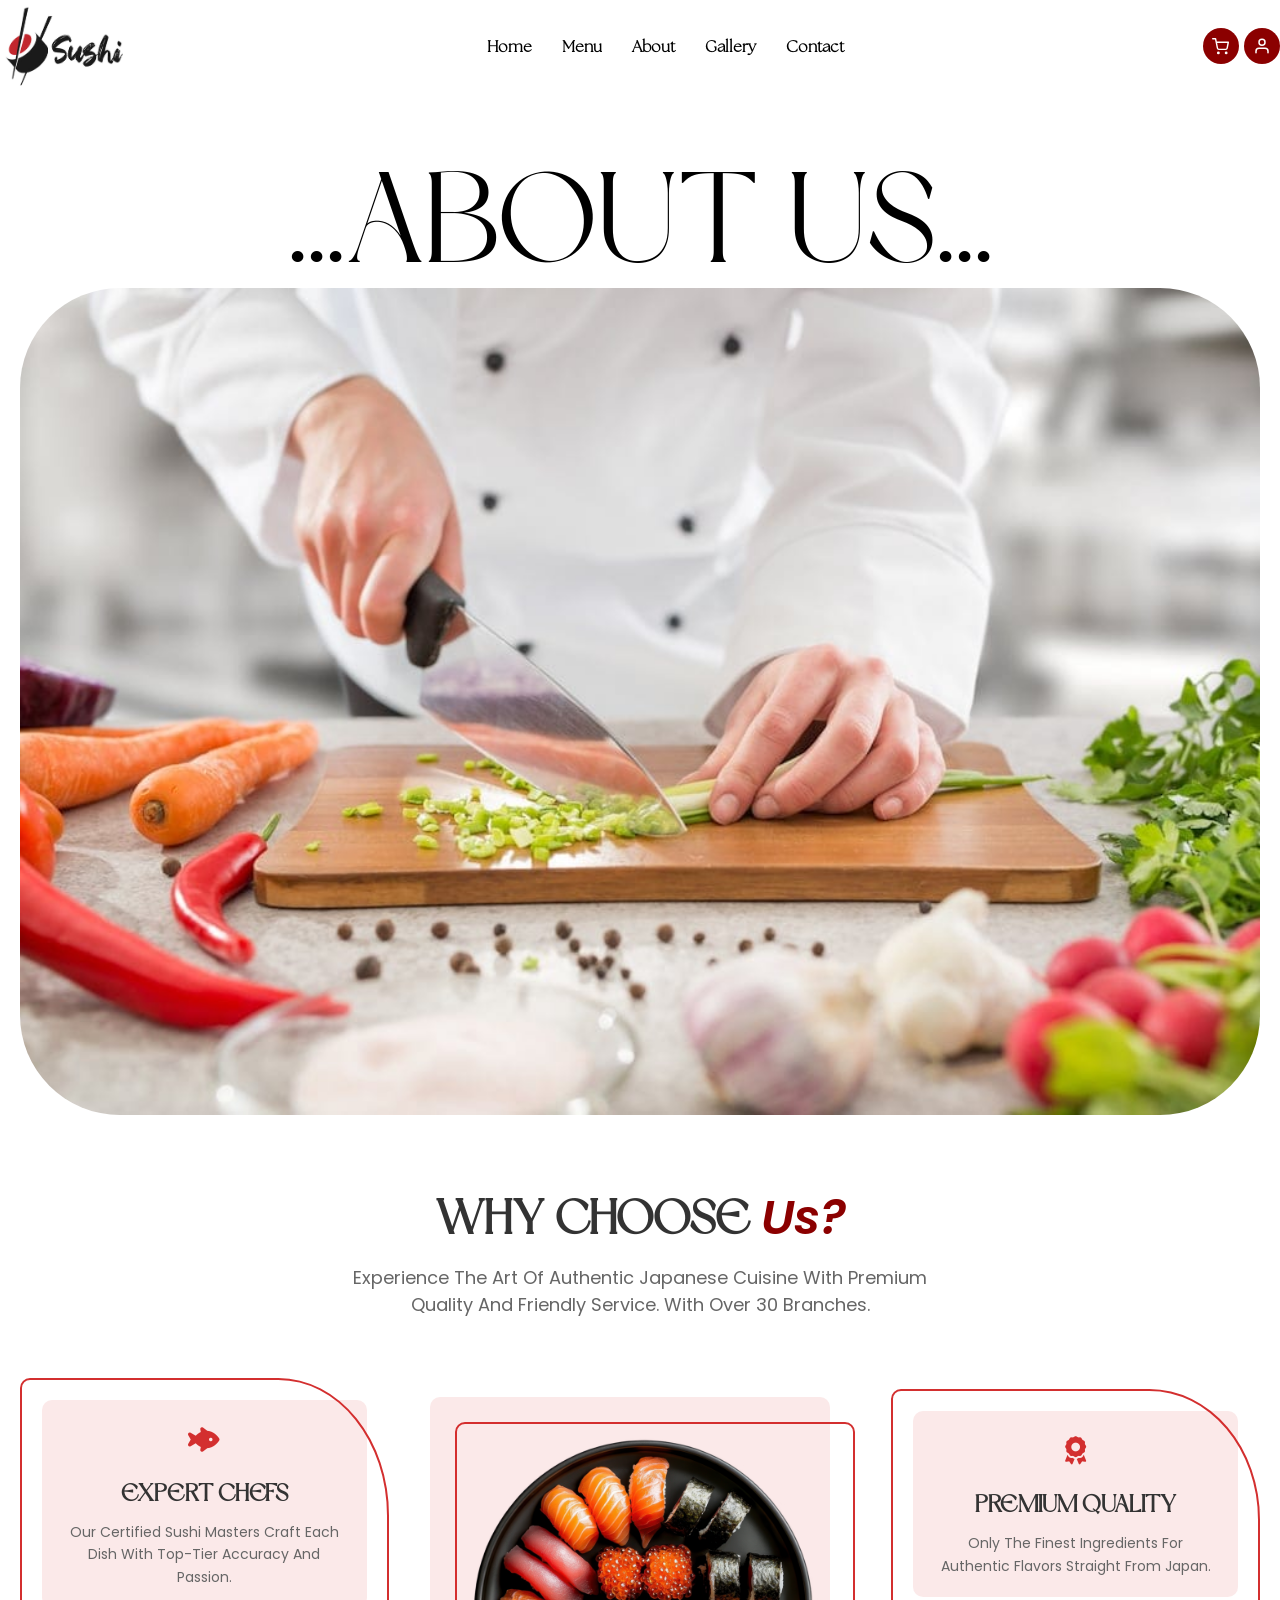
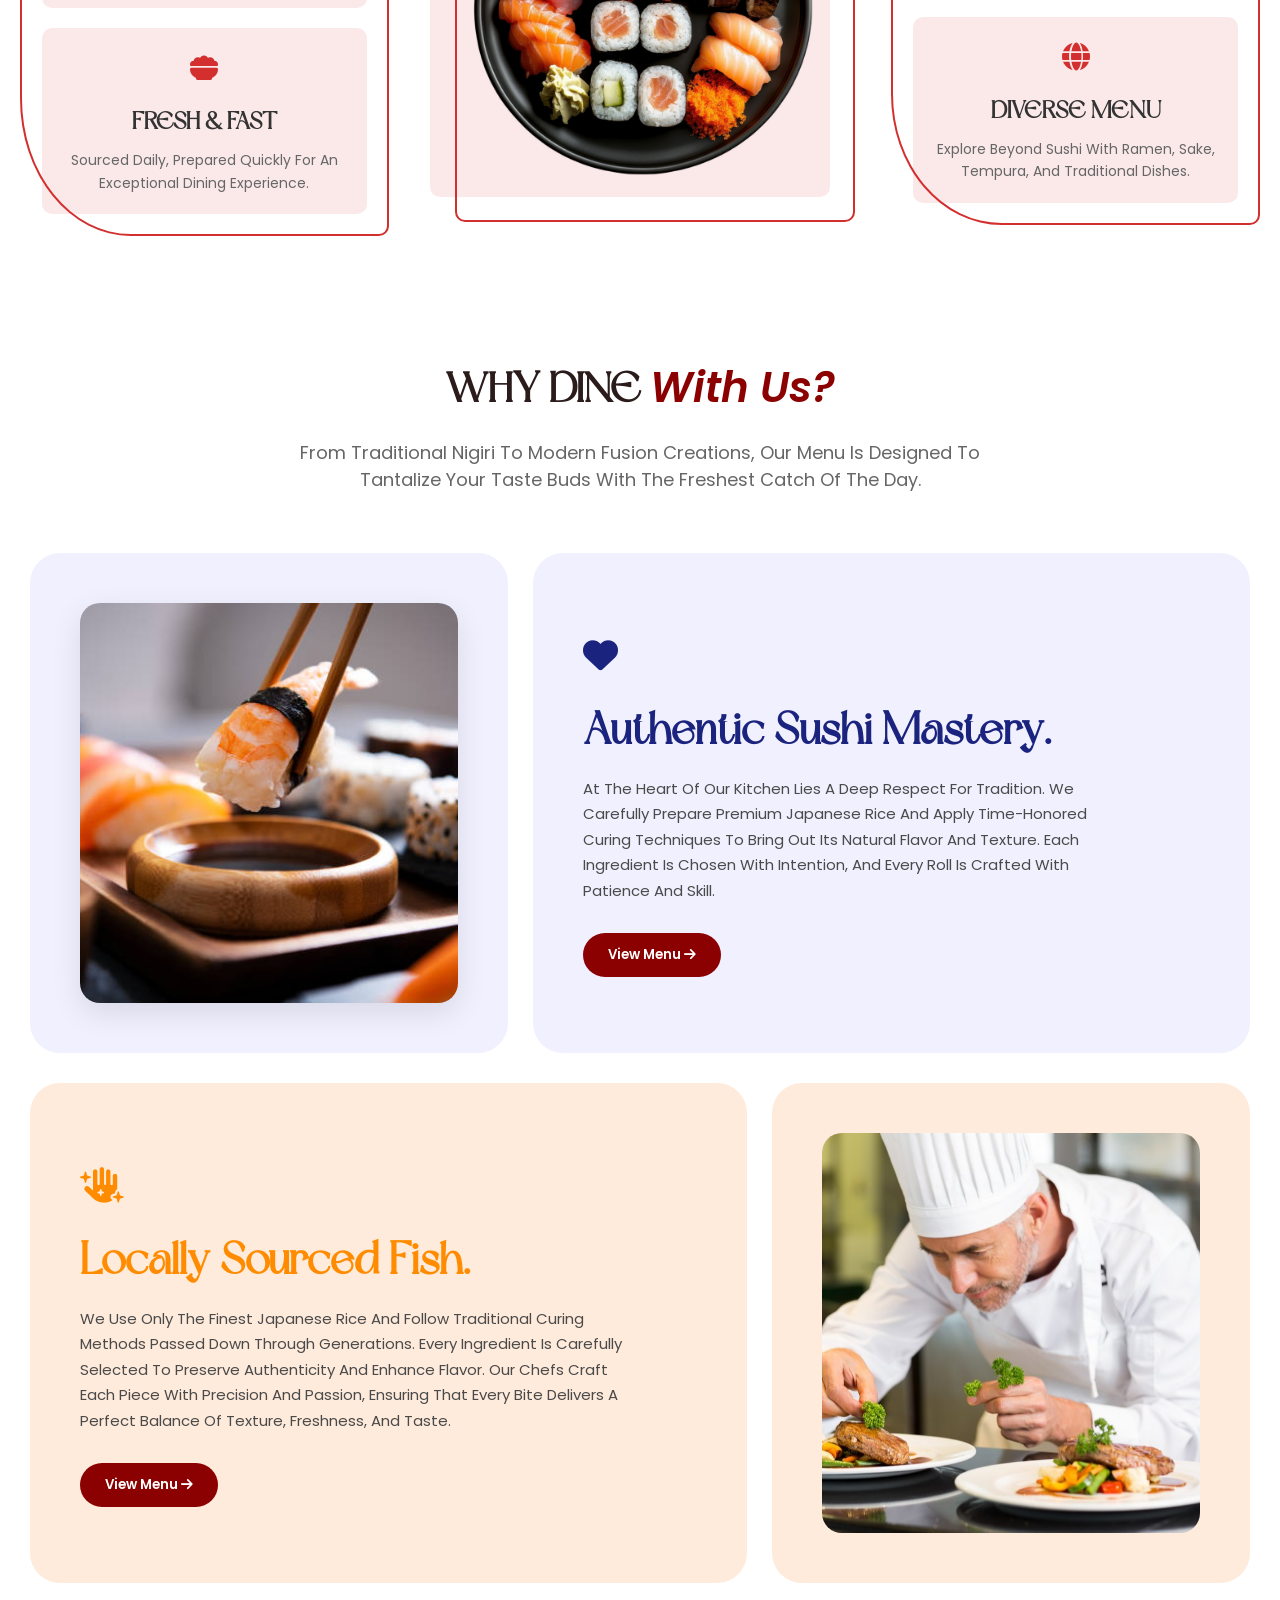
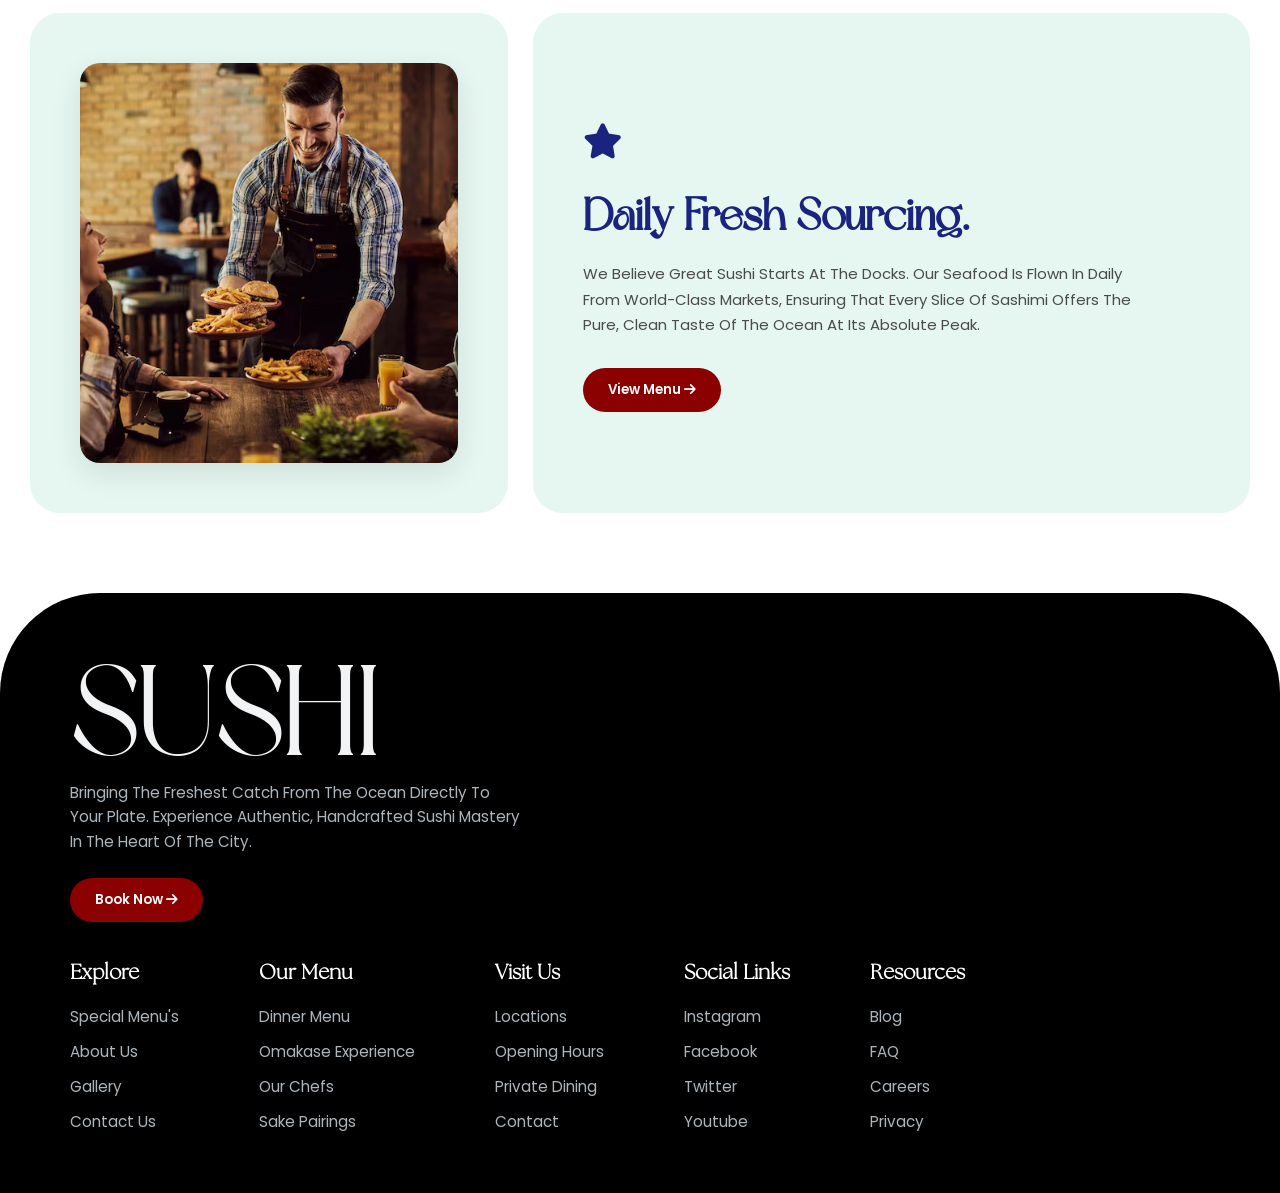
<file: about.html>
<!DOCTYPE html>
<html lang="en">

<head>
    <meta charset="UTF-8">
    <meta name="viewport" content="width=device-width, initial-scale=1.0">
    <title>Sushi's About</title>
    <link rel="stylesheet" href="style.css">
    <link rel="stylesheet" href="Media.css">
    <link rel="stylesheet" href="https://cdnjs.cloudflare.com/ajax/libs/font-awesome/6.5.1/css/all.min.css"
        integrity="sha512-DTOQO9RWCH3ppGqcWaEA1BIZOC6xxalwEsw9c2QQeAIftl+Vegovlnee1c9QX4TctnWMn13TZye+giMm8e2LwA=="
        crossorigin="anonymous" referrerpolicy="no-referrer" />
    <link rel="preconnect" href="https://fonts.googleapis.com">
    <link rel="preconnect" href="https://fonts.gstatic.com" crossorigin>
    <link
        href="https://fonts.googleapis.com/css2?family=Playfair+Display:ital,wght@0,400..900;1,400..900&family=Poppins:ital,wght@0,100;0,200;0,300;0,400;0,500;0,600;0,700;0,800;0,900;1,100;1,200;1,300;1,400;1,500;1,600;1,700;1,800;1,900&display=swap"
        rel="stylesheet">
</head>

<body>
    <div class="main-container">
        <nav class="navbar">
            <div class="nav-container">


                <div class="logo">
                    <a href="index.html">
                        <img src="Assets/sushi logo.png" alt="Food Logo">
                    </a>
                </div>

                <ul class="nav-group">
                    <li><a href="index.html">Home</a></li>
                    <li><a href="menu.html">Menu</a></li>
                    <li><a href="about.html">About</a></li>
                    <li><a href="gallery.html">Gallery</a></li>
                    <li><a href="contact.html">Contact</a></li>
                </ul>
                <div class="nav-last">
                    <div class="icon-circle">
                        <svg width="17" height="17" class="icon-i" viewBox="0 0 24 24" fill="none" stroke="currentColor"
                            stroke-width="2" stroke-linecap="round" stroke-linejoin="round">
                            <circle cx="9" cy="21" r="1"></circle>
                            <circle cx="20" cy="21" r="1"></circle>
                            <path d="M1 1h4l2.68 13.39a2 2 0 0 0 2 1.61h9.72a2 2 0 0 0 2-1.61L23 6H6"></path>
                        </svg>
                    </div>

                    <div class="icon-circle">
                        <svg width="18" height="18" class="icon-i" viewBox="0 0 24 24" fill="none" stroke="currentColor"
                            stroke-width="2" stroke-linecap="round" stroke-linejoin="round">
                            <path d="M20 21v-2a4 4 0 0 0-4-4H8a4 4 0 0 0-4 4v2"></path>
                            <circle cx="12" cy="7" r="4"></circle>
                        </svg>
                    </div>
                    <div class="menu-toggle" id="mobile-menu">
                        <span class="bar"></span>
                        <span class="bar"></span>
                        <span class="bar"></span>
                    </div>
                </div>
            </div>
        </nav>

        <section class="landing-page">
            <h1 class="head"><span class="sp1">...About us...</span></h1>
            <img class="mainImg" src="Assets/menu-lan.jpeg" width="100%" style="border-radius: 100px;" alt="">
        </section>

        <section class="why-choose-us">
            <div class="container">
                <div class="section-header">
                    <h2>Why choose <span>us?</span></h2>
                    <p>Experience the art of authentic Japanese cuisine with premium quality and friendly service. with
                        over 30 branches.</p>
                </div>

                <div class="grid-layout">

                    <div class="feature-column left">
                        <div class="feature-item">
                            <div class="icon-box"><i class="fa-solid fa-fish-fins"></i></div>
                            <h3>Expert Chefs</h3>
                            <p>Our certified sushi masters craft each dish with top-tier accuracy and passion.</p>
                        </div>
                        <div class="feature-item">
                            <div class="icon-box"><i class="fa-solid fa-筷子"></i><i class="fa-solid fa-bowl-food"></i>
                            </div>
                            <h3>Fresh & Fast</h3>
                            <p>Sourced daily, prepared quickly for an exceptional dining experience.</p>
                        </div>
                    </div>

                    <div class="image-center">
                        <div class="image-frame">
                            <img src="Assets/sushi plate.png" alt="Sushi Plate">
                        </div>
                    </div>

                    <div class="feature-column right">
                        <div class="feature-item">
                            <div class="icon-box"><i class="fa-solid fa-award"></i></div>
                            <h3>Premium Quality</h3>
                            <p>Only the finest ingredients for authentic flavors straight from Japan.</p>
                        </div>
                        <div class="feature-item">
                            <div class="icon-box"><i class="fa-solid fa-globe"></i></div>
                            <h3>Diverse Menu</h3>
                            <p>Explore beyond sushi with ramen, sake, tempura, and traditional dishes.</p>
                        </div>
                    </div>

                </div>
            </div>
        </section>
        <section class="about-section" id="about">
            <div class="container">
                <div class="about-header">
                    <h2>Why Dine <span>with Us?</span></h2>
                    <p>From traditional nigiri to modern fusion creations, our menu is designed to tantalize your taste
                        buds with the freshest catch of the day.</p>
                </div>

                <div class="about-grid">

                    <div class="grid-block image-block">
                        <div class="img-wrapper-top">
                            <img src="Assets/about-img-1.webp" alt="Sushi Bowl">
                        </div>
                    </div>

                    <div class="grid-block content-block purple-bg">
                        <div class="block-icon"><i class="fa-solid fa-heart"></i></div>
                        <h3>Authentic Sushi Mastery.</h3>
                        <p>At the heart of our kitchen lies a deep respect for tradition. We carefully prepare premium
                            Japanese rice and apply time-honored curing techniques to bring out its natural flavor and
                            texture. Each ingredient is chosen with intention, and every roll is crafted with patience
                            and skill.</p>
                        <button class="cta-btn">View Menu <i class="fa-solid fa-arrow-right"></i></button>
                    </div>
                </div>

                <div class="about-grid about-grid-2">


                    <div class="grid-block content-block peach-bg">
                        <div class="block-icon"><i class="fa-solid fa-hand-sparkles"></i></div>
                        <h3>Locally Sourced Fish.</h3>
                        <p>We use only the finest Japanese rice and follow traditional curing methods passed down
                            through generations. Every ingredient is carefully selected to preserve authenticity and
                            enhance flavor. Our chefs craft each piece with precision and passion, ensuring that every
                            bite delivers a perfect balance of texture, freshness, and taste.</p>
                        <button class="cta-btn">View Menu <i class="fa-solid fa-arrow-right"></i></button>

                    </div>
                    <div class="grid-block image-block-shaped peach-bg">
                        <div class="shape-container">
                            <img src="Assets/about-img-2.webp" alt="Sushi Preparation">
                        </div>
                    </div>

                </div>

                <div class="about-grid about-grid-3">

                    <div class="grid-block image-block">
                        <div class="img-wrapper-top">
                            <img src="Assets/about-img-3webp.jpg" alt="Sushi Bowl">
                        </div>
                    </div>

                    <div class="grid-block content-block purple-bg">
                        <div class="block-icon"><i class="fa-solid fa-star"></i></div>
                        <h3>Daily Fresh Sourcing.</h3>
                        <p>We believe great sushi starts at the docks. Our seafood is flown in daily from world-class
                            markets, ensuring that every slice of sashimi offers the pure, clean taste of the ocean at
                            its absolute peak.</p>
                        <button class="cta-btn">View Menu <i class="fa-solid fa-arrow-right"></i></button>
                    </div>
                </div>

            </div>
        </section>



    </div>
    <footer class="sushi-footer">
        <div class="footer-container">


            <div class="footer-brand">
                <h1>sushi</h1>
                <p class="footer-desc">
                    Bringing the freshest catch from the ocean directly to your plate. Experience authentic, handcrafted
                    sushi mastery in the heart of the city.
                </p>
                <button class="cta-btn">book now <i class="fa-solid fa-arrow-right"></i></button>
            </div>

            <div class="footer-links-container">
                <div class="footer-link-col">
                    <h4>Explore</h4>
                    <a href="../index.html#menu">special Menu's</a>
                    <a href="#about">About us</a>
                    <a href="../index.html#gallery">Gallery</a>
                    <a href="../index.html#contact">Contact us</a>
                </div>
                <div class="footer-link-col">
                    <h4>Our Menu</h4>
                    <a href="menu.html#menu">Dinner Menu</a>
                    <a href="menu.html#menu">Omakase Experience</a>
                    <a href="#about">Our Chefs</a>
                    <a href="menu.html#menu">Sake Pairings</a>
                </div>
                <div class="footer-link-col">
                    <h4>Visit Us</h4>
                    <a href="../index.html#contact">Locations</a>
                    <a href="../index.html#contact">Opening Hours</a>
                    <a href="../index.html#contact">Private Dining</a>
                    <a href="../index.html#contact">Contact</a>
                </div>
                <div class="footer-link-col">
                    <h4>social links</h4>
                    <a href="../index.html#contact">instagram</a>
                    <a href="../index.html#contact">facebook</a>
                    <a href="../index.html#contact">twitter</a>
                    <a href="../index.html#contact">youtube</a>
                </div>
                <div class="footer-link-col">
                    <h4>Resources</h4>
                    <a href="../index.html#blog">Blog</a>
                    <a href="../index.html#faq">FAQ</a>
                    <a href="../index.html#careers">Careers</a>
                    <a href="../index.html#privacy">Privacy</a>
                </div>
            </div>
        </div>
    </footer>
    <script src="script.js"></script>
</body>

</html>
</file>
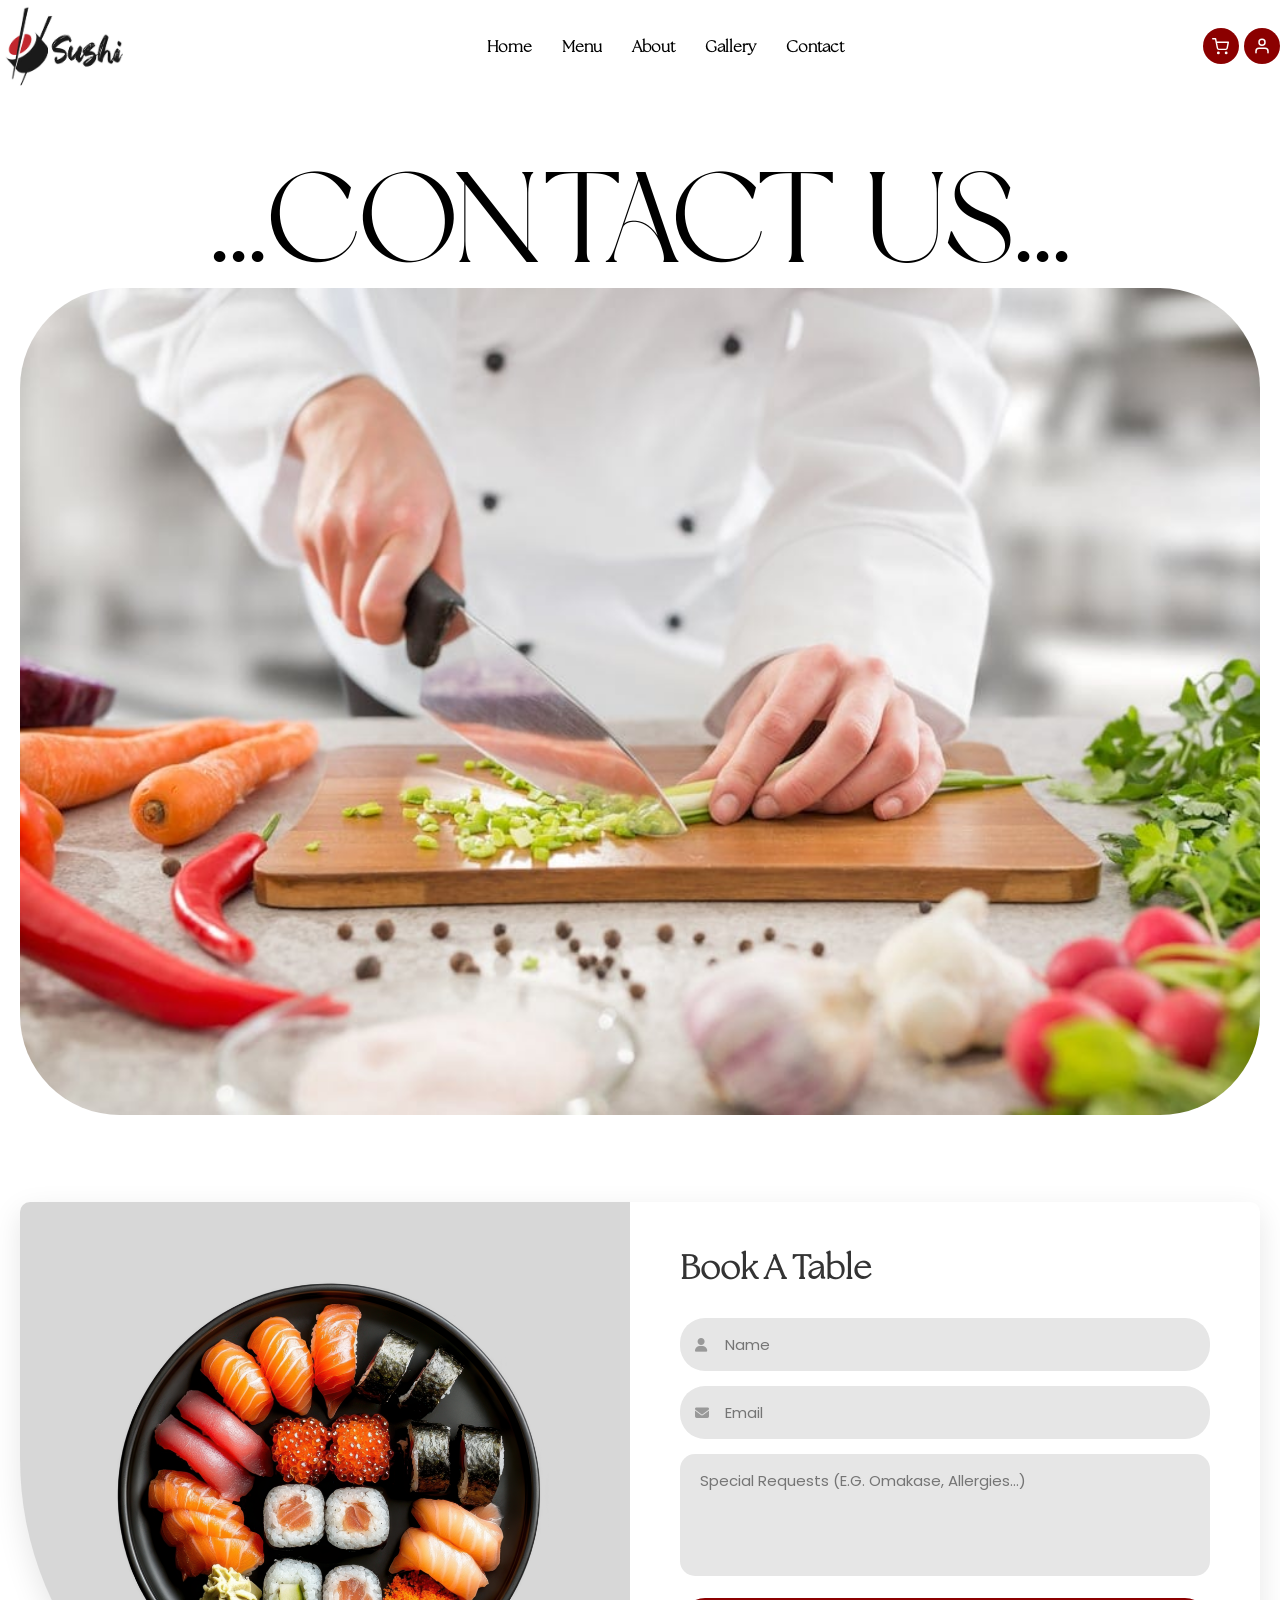
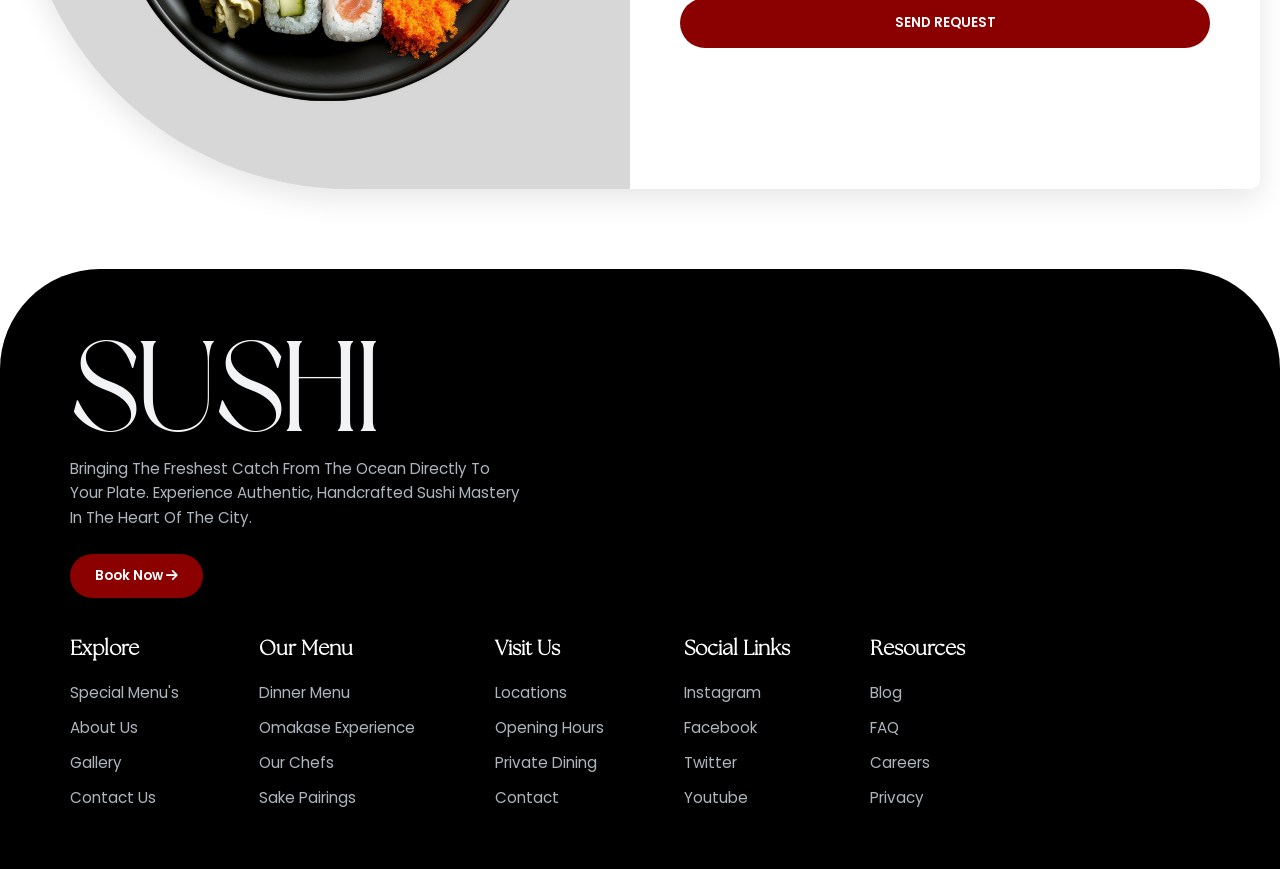
<file: contact.html>
<!DOCTYPE html>
<html lang="en">

<head>
    <meta charset="UTF-8">
    <meta name="viewport" content="width=device-width, initial-scale=1.0">
    <title>Contact Us</title>
    <link rel="stylesheet" href="style.css">
    <link rel="stylesheet" href="Media.css">
    <link rel="stylesheet" href="https://cdnjs.cloudflare.com/ajax/libs/font-awesome/6.5.1/css/all.min.css"
        integrity="sha512-DTOQO9RWCH3ppGqcWaEA1BIZOC6xxalwEsw9c2QQeAIftl+Vegovlnee1c9QX4TctnWMn13TZye+giMm8e2LwA=="
        crossorigin="anonymous" referrerpolicy="no-referrer" />
    <link rel="preconnect" href="https://fonts.googleapis.com">
    <link rel="preconnect" href="https://fonts.gstatic.com" crossorigin>
    <link
        href="https://fonts.googleapis.com/css2?family=Playfair+Display:ital,wght@0,400..900;1,400..900&family=Poppins:ital,wght@0,100;0,200;0,300;0,400;0,500;0,600;0,700;0,800;0,900;1,100;1,200;1,300;1,400;1,500;1,600;1,700;1,800;1,900&display=swap"
        rel="stylesheet">

        <style>
            .contact-card {
  display: flex;
  border-radius: 10px;
  overflow: hidden;
  width: 100%;
  box-shadow: 0 10px 30px rgba(0,0,0,0.1);
  font-family: 'Poppins', sans-serif;
  margin: 80px auto;
  border-bottom-left-radius: 330px;
}

/* Left Section */
.contact-visual {
  flex: 1;
  display: flex;
  align-items: center;
  justify-content: center;
  background-color: rgba(128, 128, 128, 0.317);
  /* border-bottom-left-radius: 50%;
  border-top-right-radius: 50%; */
  padding: 40px;
}

/* Right Section */
.contact-form-container {
  flex: 1;
  padding: 50px;
}

.contact-form-container h2 {
  margin-bottom: 30px;
  font-weight: 700;
  color: #333;
  font-family: 'f2';
  font-size: 2.1rem;
}

/* Inputs */
.input-group {
  position: relative;
  margin-bottom: 15px;
}

.input-group .icon {
  position: absolute;
  left: 15px;
  top: 50%;
  transform: translateY(-50%);
  color: #999;
  font-size: 14px;
}

/* animation on contact form image */
.sushi-icon img {
  animation: img 10s infinite ease;
  transition: .5s;
  min-width: 100%;
  max-height: 500px;
}

input, textarea {
  width: 100%;
  padding: 15px 15px 15px 45px;
  border: none;
  border-radius: 25px;
  background: #e6e6e6;
  font-size: 15px;
  box-sizing: border-box;
  outline: none;
}

textarea {
  border-radius: 15px;
  padding-left: 20px;
  resize: none;
}

/* Button */
.send-btn {
  width: 100%;
  padding: 15px;
  border: none;
  border-radius: 25px;
  background:darkred; /* The purple from the image */
  color: white;
  font-weight: 600;
  text-transform: uppercase;
  cursor: pointer;
  transition: background 0.3s ease;
}

.send-btn:hover {
  background:black;
  color: white;
}

/* Responsive */
@media (max-width: 1100px) {
  .contact-card { flex-direction: column;   border-bottom-left-radius: 0px;
}
  .contact-visual { display: none; } /* Hide image on mobile for speed */
}
        </style>
</head>

<body>
    <div class="main-container">
        <nav class="navbar">
            <div class="nav-container">

                <div class="logo">
                    <a href="index.html">
                        <img src="Assets/sushi logo.png" alt="Food Logo">
                    </a>
                </div>

                <ul class="nav-group">
                  <li><a href="index.html">Home</a></li>
                  <li><a href="menu.html">Menu</a></li>
                  <li><a href="about.html">About</a></li>
                  <li><a href="gallery.html">Gallery</a></li>
                  <li><a href="contact.html">Contact</a></li>
                </ul>
                <div class="nav-last">
                    <div class="icon-circle">
                        <svg width="17" height="17" class="icon-i" viewBox="0 0 24 24" fill="none" stroke="currentColor"
                            stroke-width="2" stroke-linecap="round" stroke-linejoin="round">
                            <circle cx="9" cy="21" r="1"></circle>
                            <circle cx="20" cy="21" r="1"></circle>
                            <path d="M1 1h4l2.68 13.39a2 2 0 0 0 2 1.61h9.72a2 2 0 0 0 2-1.61L23 6H6"></path>
                        </svg>
                    </div>

                    <div class="icon-circle">
                        <svg width="18" height="18" class="icon-i" viewBox="0 0 24 24" fill="none" stroke="currentColor"
                            stroke-width="2" stroke-linecap="round" stroke-linejoin="round">
                            <path d="M20 21v-2a4 4 0 0 0-4-4H8a4 4 0 0 0-4 4v2"></path>
                            <circle cx="12" cy="7" r="4"></circle>
                        </svg>
                    </div>
                    <div class="menu-toggle" id="mobile-menu">
                        <span class="bar"></span>
                        <span class="bar"></span>
                        <span class="bar"></span>
                    </div>
                </div>
            </div>
        </nav>

        <section class="landing-page">
            <h1 class="head">...Contact Us...</h1>
            <img class="mainImg" src="Assets/menu-lan.jpeg" width="100%" style="border-radius: 100px;" alt="Contact Us">
        </section>

        <div class="contact-card">
  <div class="contact-visual">
    <div class="sushi-icon">
      <img src="Assets/sushi plate.png" height="500px" width="100%" alt="">
    </div>
  </div>

  <div class="contact-form-container">
    <h2>book a table</h2>
    <form>
      <div class="input-group">
        <span class="icon"><i class="fa-solid fa-user"></i></span>
        <input type="text" placeholder="Name" required>
      </div>
      
      <div class="input-group">
        <span class="icon"><i class="fa-solid fa-envelope"></i></span>
        <input type="email" placeholder="Email" required>
      </div>

      <div class="input-group">
        <textarea placeholder="Special requests (e.g. Omakase, allergies...)" rows="4"></textarea>
      </div>

      <button type="submit" class="send-btn">Send Request</button>
    </form>
  </div>
</div>

    </div>

    <footer class="sushi-footer">
        <div class="footer-container">

            <div class="footer-brand">
                <h1>sushi</h1>
                <p class="footer-desc">
                    Bringing the freshest catch from the ocean directly to your plate. Experience authentic, handcrafted
                    sushi mastery in the heart of the city.
                </p>
                <button class="cta-btn">book now <i class="fa-solid fa-arrow-right"></i></button>
            </div>

            <div class="footer-links-container">
                <div class="footer-link-col">
                    <h4>Explore</h4>
                    <a href="../index.html#menu">special Menu's</a>
                    <a href="about.html#about">About us</a>
                    <a href="gallery.html">Gallery</a>
                    <a href="contact.html">Contact us</a>
                </div>
                <div class="footer-link-col">
                    <h4>Our Menu</h4>
                    <a href="menu.html#menu">Dinner Menu</a>
                    <a href="menu.html#menu">Omakase Experience</a>
                    <a href="about.html#about">Our Chefs</a>
                    <a href="menu.html#menu">Sake Pairings</a>
                </div>
                <div class="footer-link-col">
                    <h4>Visit Us</h4>
                    <a href="contact.html">Locations</a>
                    <a href="contact.html">Opening Hours</a>
                    <a href="contact.html">Private Dining</a>
                    <a href="contact.html">Contact</a>
                </div>
                <div class="footer-link-col">
                    <h4>social links</h4>
                    <a href="contact.html">instagram</a>
                    <a href="contact.html">facebook</a>
                    <a href="contact.html">twitter</a>
                    <a href="contact.html">youtube</a>
                </div>
                <div class="footer-link-col">
                    <h4>Resources</h4>
                    <a href="../index.html#blog">Blog</a>
                    <a href="../index.html#faq">FAQ</a>
                    <a href="../index.html#careers">Careers</a>
                    <a href="../index.html#privacy">Privacy</a>
                </div>
            </div>
        </div>
    </footer>

    <script src="script.js"></script>
    <script>
    document.addEventListener('DOMContentLoaded', () => {
      const form = document.querySelector('.contact-form-container form');
      if (form) {
        form.addEventListener('submit', e => {
          e.preventDefault();
          const popup = document.createElement('div');
          popup.style.position = 'fixed';
          popup.style.color="white"
          popup.style.fontSize="16px"
          popup.style.bottom = '20px';
          popup.style.right = '-100%';
          popup.style.maxWidth = '500px';
          popup.style.background = 'green';
          popup.style.padding = '20px';
          popup.style.boxShadow = '0 4px 12px rgba(0,0,0,.3)';
          popup.style.textAlign = 'center';
          popup.style.transition = 'right 0.5s ease';
          popup.textContent = 'Thanks for contacting us.';
          popup.style.borderRadius="10px"
          document.body.appendChild(popup);

          setTimeout(() => {
            popup.style.right = '20px';
          }, 10);

          setTimeout(() => {
            popup.style.right = '-100%';
            setTimeout(() => popup.remove(), 500);
          }, 3000);
        });
      }
    });
    </script>
</body>

</html>
</file>
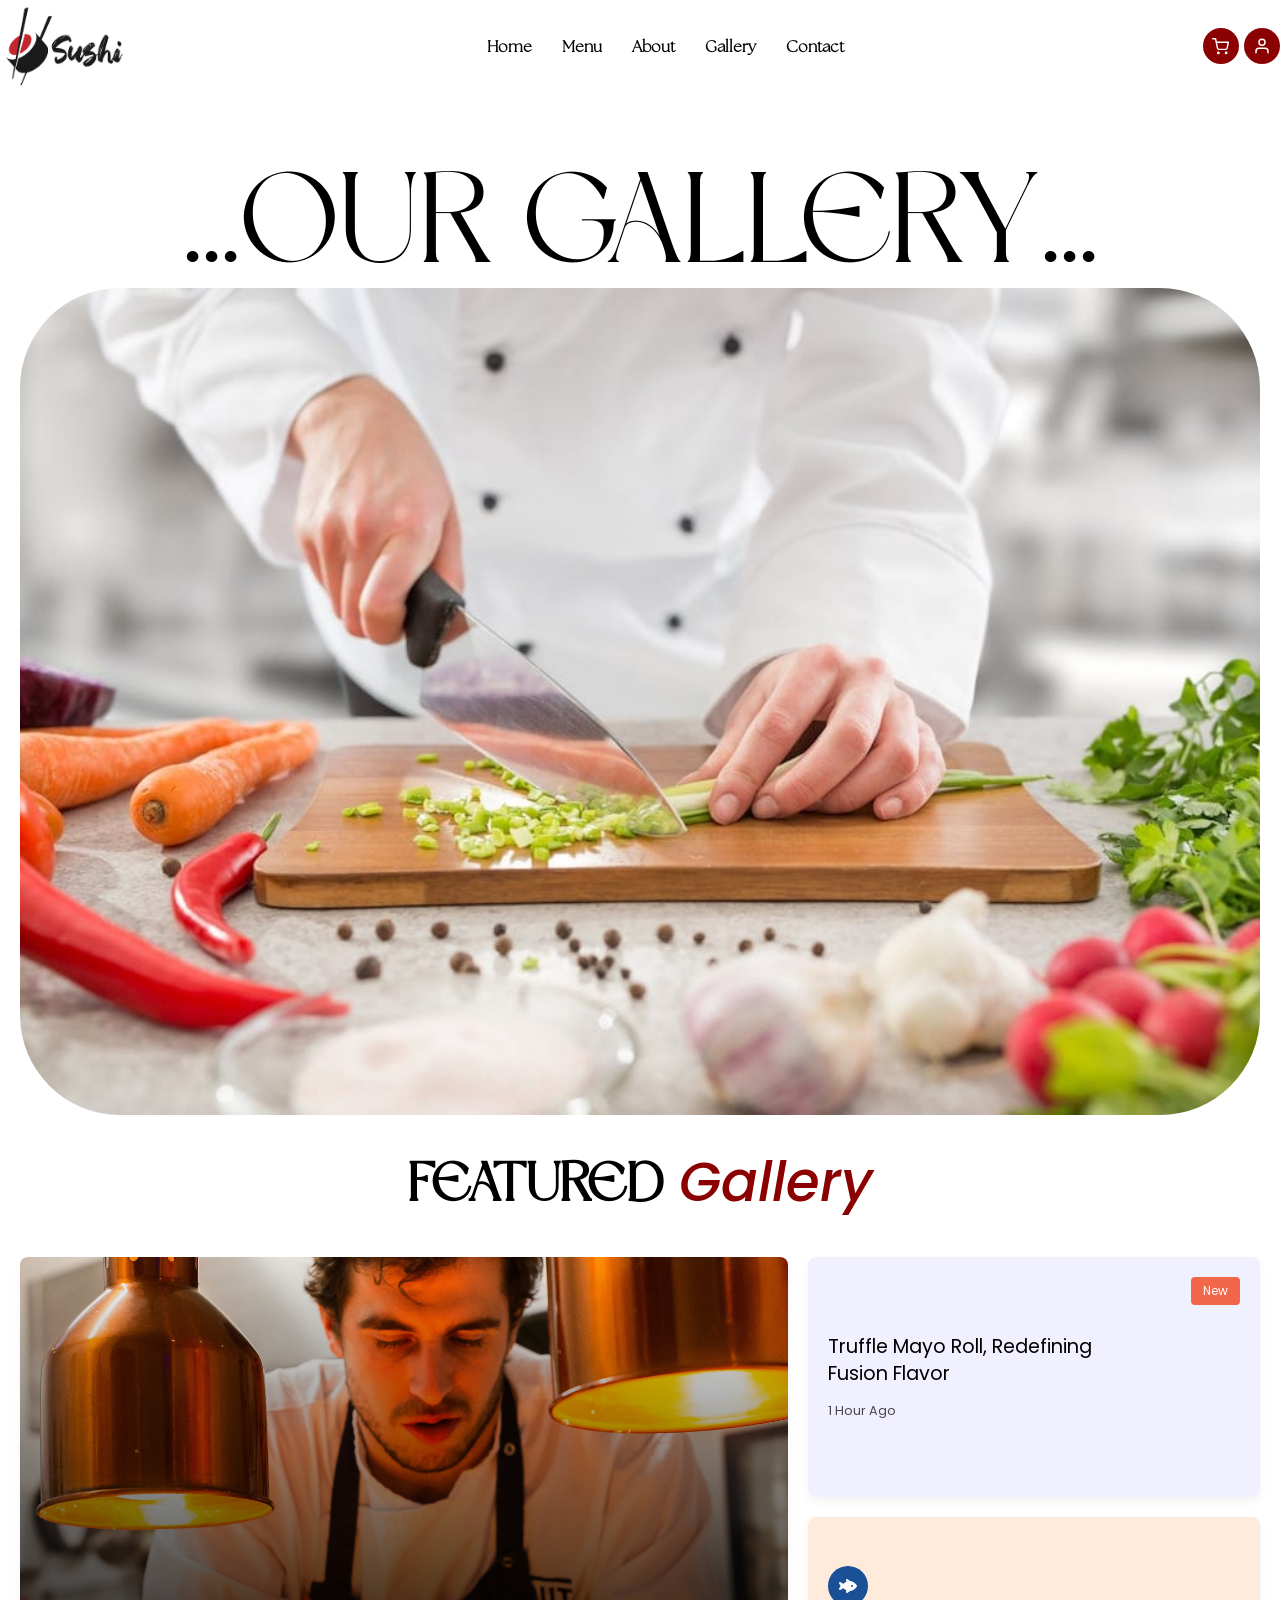
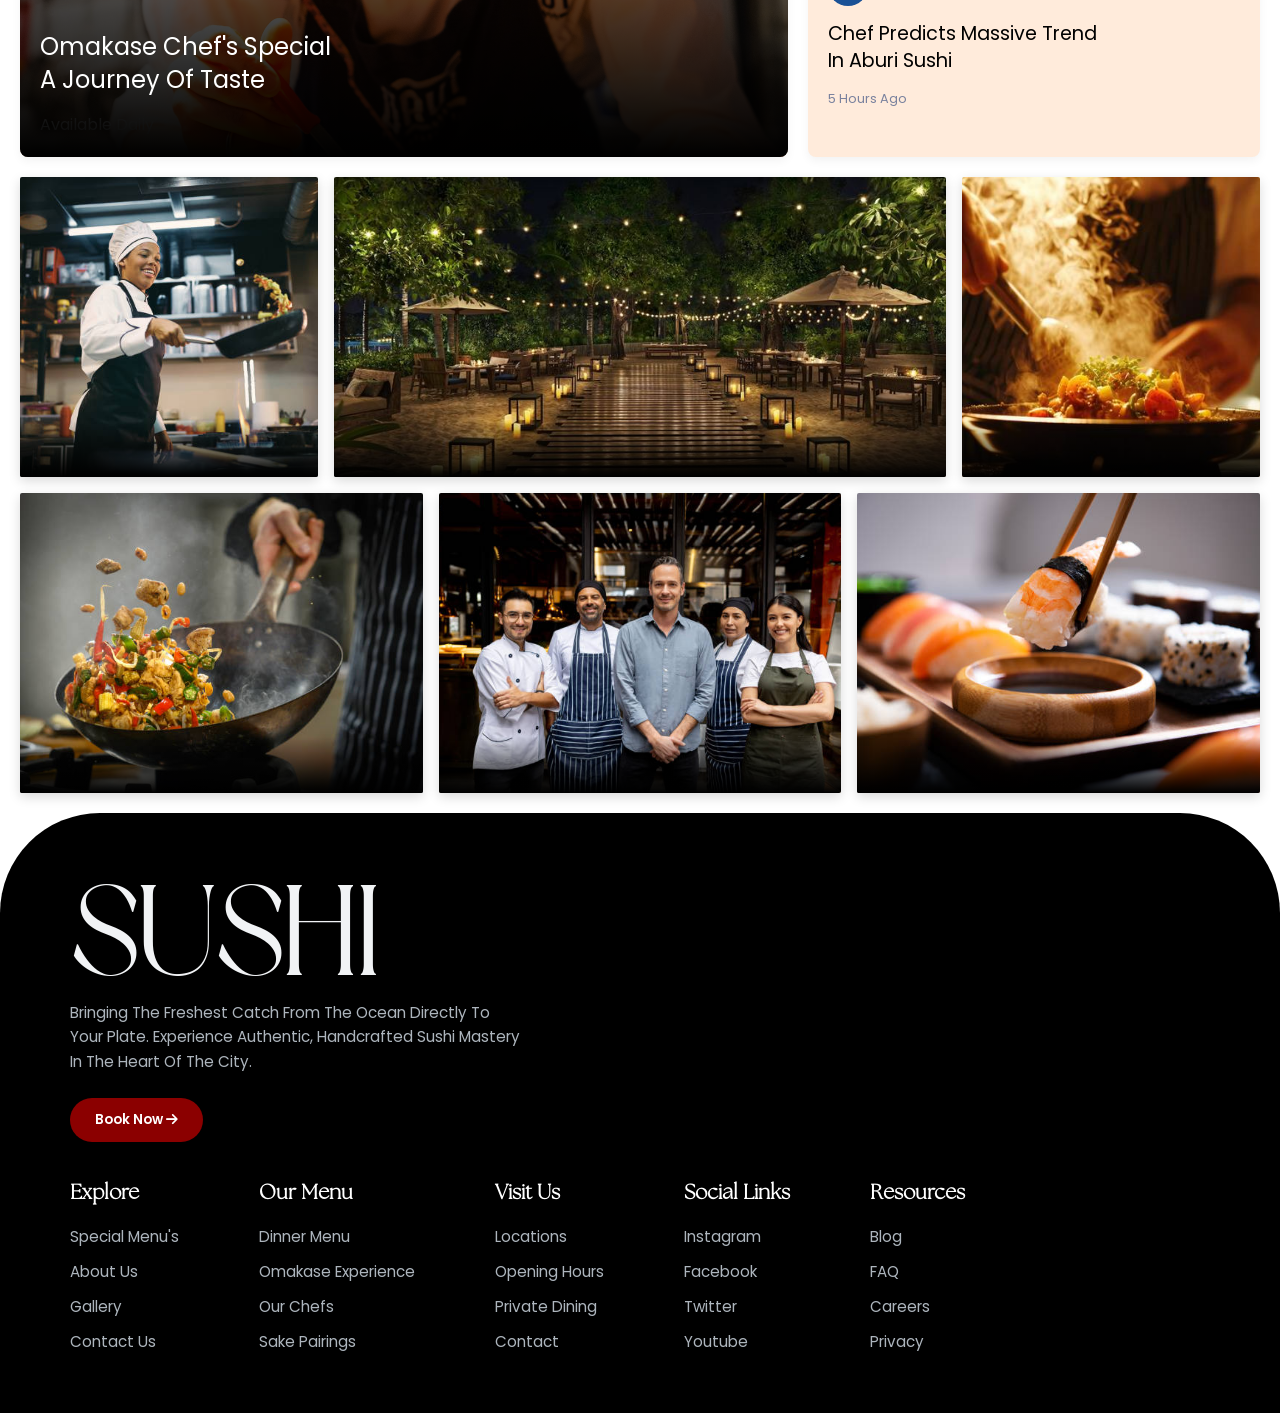
<file: gallery.html>
<!DOCTYPE html>
<html lang="en">
<head>
    <meta charset="UTF-8">
    <meta name="viewport" content="width=device-width, initial-scale=1.0">
    <title>Sushi Gallery</title>
    <link rel="stylesheet" href="style.css">
    <link rel="stylesheet" href="Media.css">
    <link rel="stylesheet" href="https://cdnjs.cloudflare.com/ajax/libs/font-awesome/6.5.1/css/all.min.css"
        integrity="sha512-DTOQO9RWCH3ppGqcWaEA1BIZOC6xxalwEsw9c2QQeAIftl+Vegovlnee1c9QX4TctnWMn13TZye+giMm8e2LwA=="
        crossorigin="anonymous" referrerpolicy="no-referrer" />
    <link rel="preconnect" href="https://fonts.googleapis.com">
    <link rel="preconnect" href="https://fonts.gstatic.com" crossorigin>
    <link
        href="https://fonts.googleapis.com/css2?family=Playfair+Display:ital,wght@0,400..900;1,400..900&family=Poppins:ital,wght@0,100;0,200;0,300;0,400;0,500;0,600;0,700;0,800;0,900;1,100;1,200;1,300;1,400;1,500;1,600;1,700;1,800;1,900&display=swap"
        rel="stylesheet">
</head>

<body>
    <div class="main-container">
        <nav class="navbar">
            <div class="nav-container">

                <div class="logo">
                    <a href="index.html">
                        <img src="Assets/sushi logo.png" alt="Food Logo">
                    </a>
                </div>

                <ul class="nav-group">
                    <li><a href="index.html">Home</a></li>
                    <li><a href="menu.html">Menu</a></li>
                    <li><a href="about.html">About</a></li>
                    <li><a href="gallery.html">Gallery</a></li>
                    <li><a href="contact.html">Contact</a></li>
                </ul>
                <div class="nav-last">
                    <div class="icon-circle">
                        <svg width="17" height="17" class="icon-i" viewBox="0 0 24 24" fill="none" stroke="currentColor"
                            stroke-width="2" stroke-linecap="round" stroke-linejoin="round">
                            <circle cx="9" cy="21" r="1"></circle>
                            <circle cx="20" cy="21" r="1"></circle>
                            <path d="M1 1h4l2.68 13.39a2 2 0 0 0 2 1.61h9.72a2 2 0 0 0 2-1.61L23 6H6"></path>
                        </svg>
                    </div>

                    <div class="icon-circle">
                        <svg width="18" height="18" class="icon-i" viewBox="0 0 24 24" fill="none" stroke="currentColor"
                            stroke-width="2" stroke-linecap="round" stroke-linejoin="round">
                            <path d="M20 21v-2a4 4 0 0 0-4-4H8a4 4 0 0 0-4 4v2"></path>
                            <circle cx="12" cy="7" r="4"></circle>
                        </svg>
                    </div>
                    <div class="menu-toggle" id="mobile-menu">
                        <span class="bar"></span>
                        <span class="bar"></span>
                        <span class="bar"></span>
                    </div>
                </div>
            </div>
        </nav>

        <section class="landing-page">
            <h1 class="head">...our Gallery...</h1>
            <img class="mainImg" src="Assets/menu-lan.jpeg" width="100%" style="border-radius: 100px;" alt="Sushi Gallery">
        </section>

         <section class="menu-news-section">
            <h2 class="section-title"><strong>Featured</strong> gallery</h2>

            <div class="menu-grid">
                <div class="left-col">
                    <div class="menu-card img-card card-main">
                        <h3>Omakase Chef's Special <br> A Journey of Taste</h3>
                        <span class="time-stamp">Available Daily</span>
                    </div>
                </div>

                <div class="right-col">
                    <div class="menu-card card-purple">
                        <span class="badge2">New</span>
                        <h4>Truffle Mayo Roll, Redefining <br> Fusion Flavor</h4>
                        <span class="time-stamp">1 hour ago</span>
                    </div>

                    <div class="menu-card card-grey">
                        <div class="icon-wrapper"><i class="fa-solid fa-fish-fins"></i></div>
                        <h4>Chef predicts massive trend <br> in Aburi Sushi</h4>
                        <span class="time-stamp">5 hours ago</span>
                    </div>
                </div>
            </div>
        </section>

        <section class="gallery-container">
            <div class="gallery-grid">

                <div class="gallery-item item-1">
                    <img src="Assets/gal2.jpg">
                    <div class="item-overlay">
                    </div>
                </div>

                <div class="gallery-item item-2">
                    <img src="Assets/gal2.webp">
                    <div class="item-overlay">
                    </div>
                </div>

                <div class="gallery-item item-3">
                    <img src="Assets/gal4.jpg" alt="Tea tasting">
                    <div class="item-overlay">
                    </div>
                </div>

                <div class="gallery-item item-4">
                    <img src="Assets/gal3.jpg" alt="Agricultural workshops">
                    <div class="item-overlay">
                    </div>
                </div>

                <div class="gallery-item item-5">
                    <img src="Assets/gal5.jpg" alt="Tea tasting">
                    <div class="item-overlay">
                    </div>
                </div>

                <div class="gallery-item item-6">
                    <img src="Assets/about-img-1.webp" alt="A miniature village">
                    <div class="item-overlay">
                    </div>
                </div>

            </div>
        </section>

    </div>

    <footer class="sushi-footer">
        <div class="footer-container">

            <div class="footer-brand">
                <h1>sushi</h1>
                <p class="footer-desc">
                    Bringing the freshest catch from the ocean directly to your plate. Experience authentic, handcrafted
                    sushi mastery in the heart of the city.
                </p>
                <button class="cta-btn">book now <i class="fa-solid fa-arrow-right"></i></button>
            </div>

            <div class="footer-links-container">
                <div class="footer-link-col">
                    <h4>Explore</h4>
                    <a href="../index.html#menu">special Menu's</a>
                    <a href="about.html#about">About us</a>
                    <a href="gallery.html">Gallery</a>
                    <a href="../index.html#contact">Contact us</a>
                </div>
                <div class="footer-link-col">
                    <h4>Our Menu</h4>
                    <a href="menu.html#menu">Dinner Menu</a>
                    <a href="menu.html#menu">Omakase Experience</a>
                    <a href="about.html#about">Our Chefs</a>
                    <a href="menu.html#menu">Sake Pairings</a>
                </div>
                <div class="footer-link-col">
                    <h4>Visit Us</h4>
                    <a href="../index.html#contact">Locations</a>
                    <a href="../index.html#contact">Opening Hours</a>
                    <a href="../index.html#contact">Private Dining</a>
                    <a href="../index.html#contact">Contact</a>
                </div>
                <div class="footer-link-col">
                    <h4>social links</h4>
                    <a href="../index.html#contact">instagram</a>
                    <a href="../index.html#contact">facebook</a>
                    <a href="../index.html#contact">twitter</a>
                    <a href="../index.html#contact">youtube</a>
                </div>
                <div class="footer-link-col">
                    <h4>Resources</h4>
                    <a href="../index.html#blog">Blog</a>
                    <a href="../index.html#faq">FAQ</a>
                    <a href="../index.html#careers">Careers</a>
                    <a href="../index.html#privacy">Privacy</a>
                </div>
            </div>
        </div>
    </footer>

    <script src="script.js"></script>
</body>

</html>
</file>
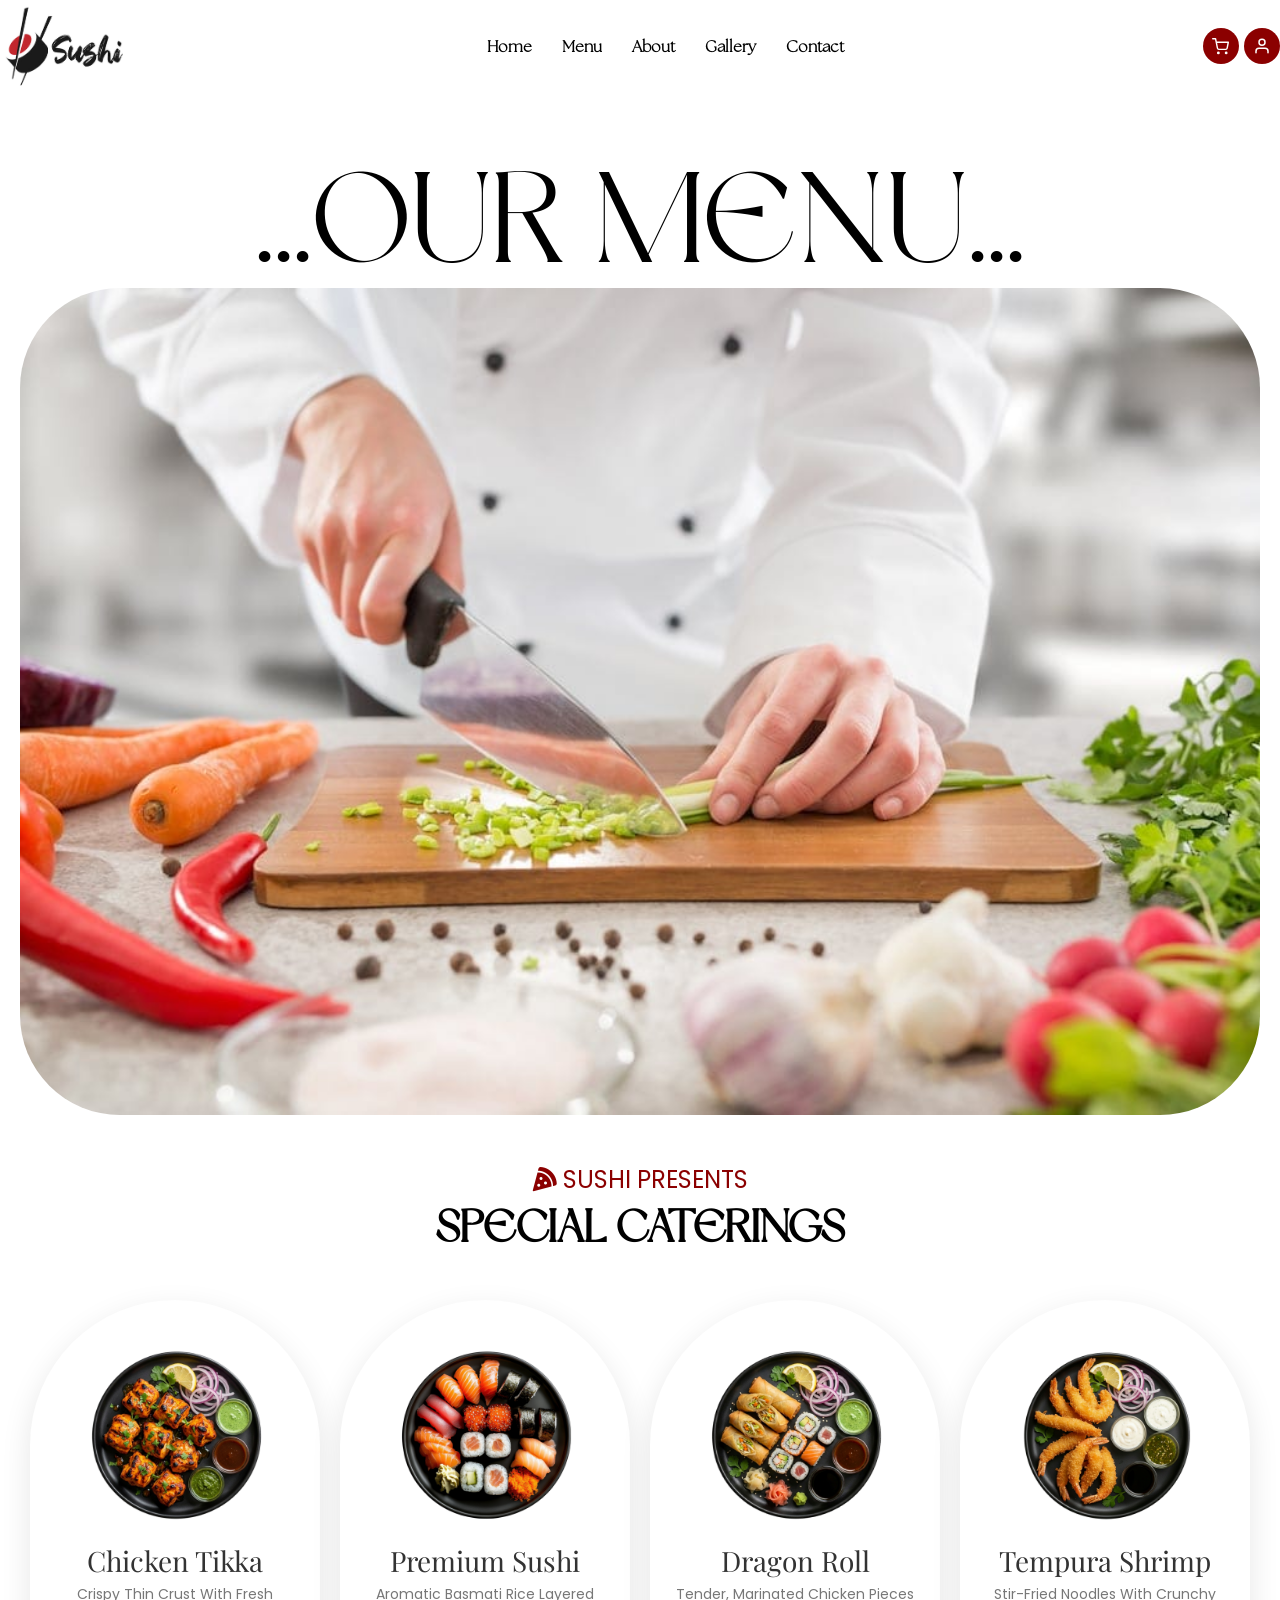
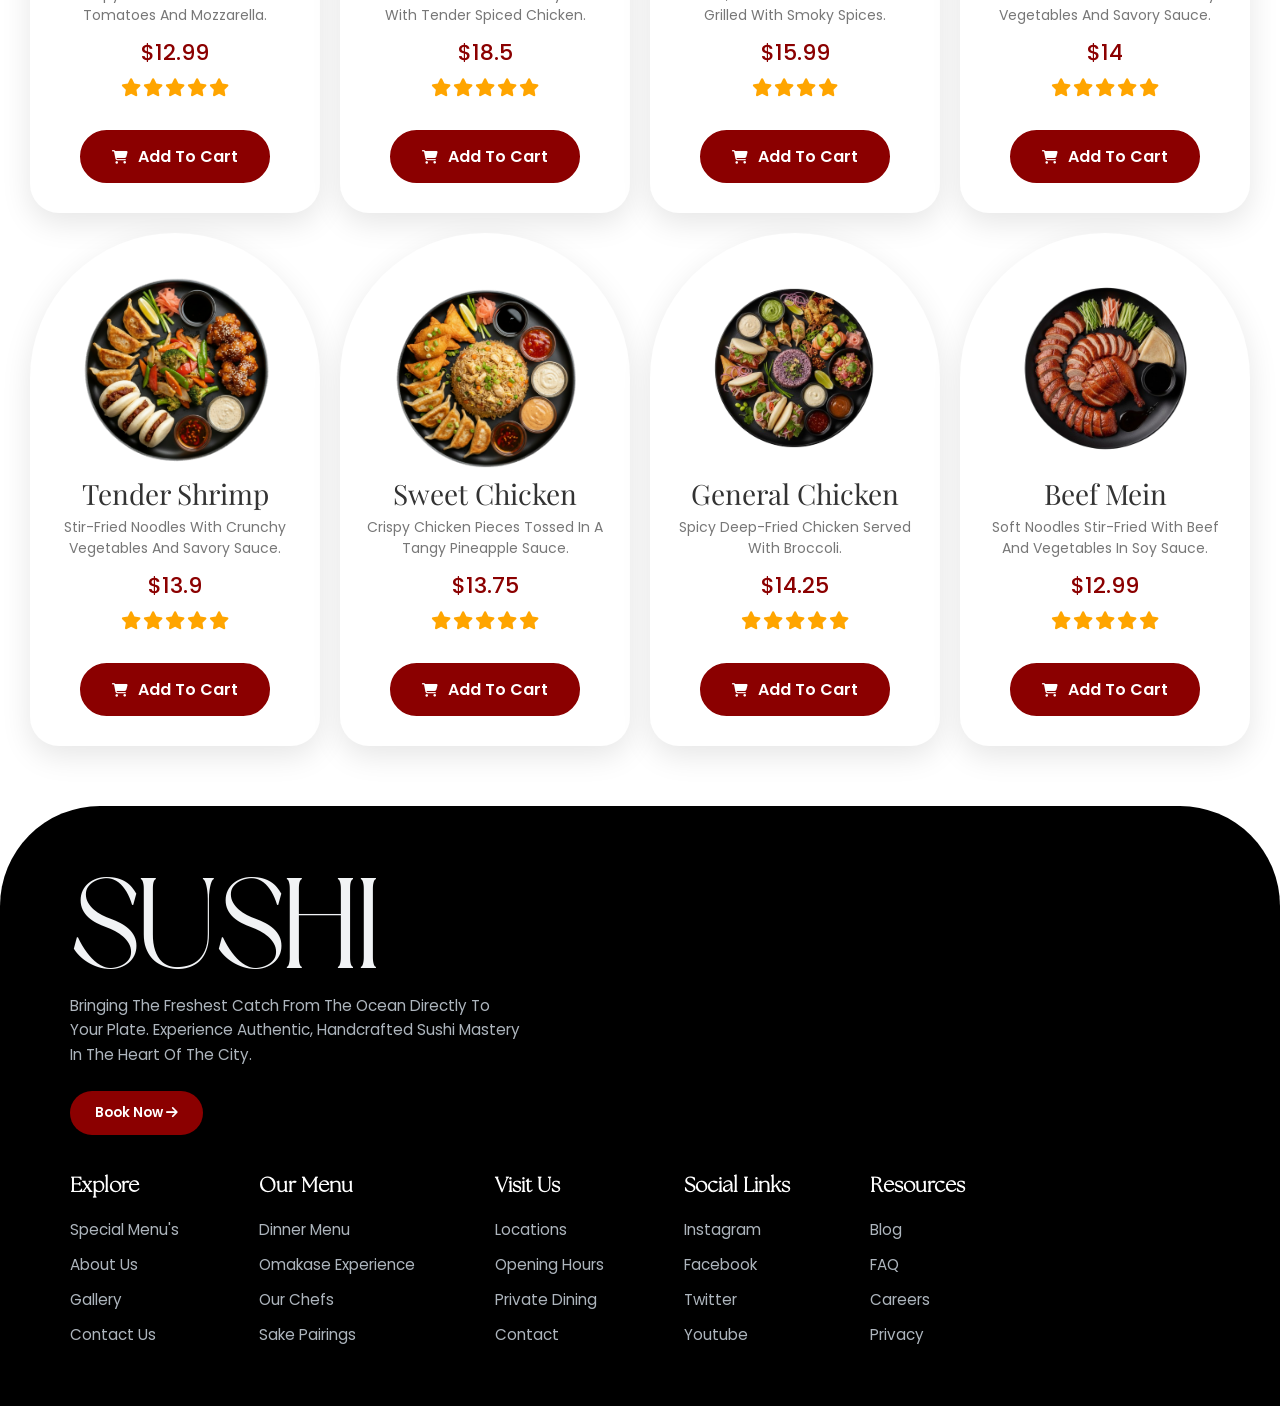
<file: menu.html>
<!DOCTYPE html>
<html lang="en">

<head>
    <meta charset="UTF-8">
    <meta name="viewport" content="width=device-width, initial-scale=1.0">
    <title>Sushi - Menu's</title>
    <link rel="stylesheet" href="style.css">
    <link rel="stylesheet" href="Media.css">
    <link rel="stylesheet" href="https://cdnjs.cloudflare.com/ajax/libs/font-awesome/6.5.1/css/all.min.css"
        integrity="sha512-DTOQO9RWCH3ppGqcWaEA1BIZOC6xxalwEsw9c2QQeAIftl+Vegovlnee1c9QX4TctnWMn13TZye+giMm8e2LwA=="
        crossorigin="anonymous" referrerpolicy="no-referrer" />
    <link rel="preconnect" href="https://fonts.googleapis.com">
    <link rel="preconnect" href="https://fonts.gstatic.com" crossorigin>
    <link
        href="https://fonts.googleapis.com/css2?family=Playfair+Display:ital,wght@0,400..900;1,400..900&family=Poppins:ital,wght@0,100;0,200;0,300;0,400;0,500;0,600;0,700;0,800;0,900;1,100;1,200;1,300;1,400;1,500;1,600;1,700;1,800;1,900&display=swap"
        rel="stylesheet">
    <style>
        .head::before {
            content: "...";
        }

        .head::after {
            content: "...";
        }

        @media(min-width:1600px){
.head .sp1{
  font-size: 140px;
  
}

}
        /* Existing card styles remain the same... adding/modifying these: */

.price-tag {
    font-family: 'poppins', sans-serif;
    font-size: 22px;
    font-weight: 500;
    color: #8B0000; /* Matching your darkred theme */
    margin: 5px 0 10px;
}

.add-to-cart {
    background-color: #8B0000;
    color: white;
    border: 2px solid #8B0000;
    padding: 12px 30px;
    border-radius: 50px; /* Pill shape matches the arch top */
    font-size: 16px;
    font-weight: 600;
    cursor: pointer;
    transition: all 0.3s ease;
    margin-top: 15px;
    display: flex;
    align-items: center;
    gap: 10px;
    font-family: 'poppins', sans-serif;
}

.add-to-cart:hover {
    background-color: transparent;
    color: #8B0000;
    transform: translateY(-3px);
    box-shadow: 0px 5px 15px rgba(139, 0, 0, 0.2);
}

.add-to-cart i {
    font-size: 14px;
}

.catering-card .description {
    margin-bottom: 5px;
}
    </style>
</head>

<body>
    <div class="main-container">
        <nav class="navbar">
            <div class="nav-container">


                <div class="logo">
                    <a href="index.html">
                        <img src="Assets/sushi logo.png" alt="Food Logo">
                    </a>
                </div>

                <ul class="nav-group">
                    <li><a href="index.html">Home</a></li>
                    <li><a href="menu.html">Menu</a></li>
                    <li><a href="about.html">About</a></li>
                    <li><a href="gallery.html">Gallery</a></li>
                    <li><a href="contact.html">Contact</a></li>
                </ul>
                <div class="nav-last">
                    <div class="icon-circle">
                        <svg width="17" height="17" class="icon-i" viewBox="0 0 24 24" fill="none" stroke="currentColor"
                            stroke-width="2" stroke-linecap="round" stroke-linejoin="round">
                            <circle cx="9" cy="21" r="1"></circle>
                            <circle cx="20" cy="21" r="1"></circle>
                            <path d="M1 1h4l2.68 13.39a2 2 0 0 0 2 1.61h9.72a2 2 0 0 0 2-1.61L23 6H6"></path>
                        </svg>
                    </div>

                    <div class="icon-circle">
                        <svg width="18" height="18" class="icon-i" viewBox="0 0 24 24" fill="none" stroke="currentColor"
                            stroke-width="2" stroke-linecap="round" stroke-linejoin="round">
                            <path d="M20 21v-2a4 4 0 0 0-4-4H8a4 4 0 0 0-4 4v2"></path>
                            <circle cx="12" cy="7" r="4"></circle>
                        </svg>
                    </div>
                    <div class="menu-toggle" id="mobile-menu">
                        <span class="bar"></span>
                        <span class="bar"></span>
                        <span class="bar"></span>
                    </div>
                </div>
            </div>
        </nav>
        <section class="landing-page">
            <h1 class="head"><span class="sp1">our menu</span></h1>
            <img class="mainImg" src="Assets/menu-lan.jpeg" width="100%" style="border-radius: 100px;" alt="">
        </section>

        <section class="catering-section" id="caterings">
            <div class="sec-header">
                <span class="badge"><i class="fa-solid fa-pizza-slice"></i> Sushi presents</span>
                <h2>SPECIAL <span>CATERINGS</span></h2>
            </div>

            <div class="cards-container">
                <!-- dynamic cards -->
</div>
        </section>


    </div>

    <footer class="sushi-footer">
        <div class="footer-container">


            <div class="footer-brand">
                <h1>sushi</h1>
                <p class="footer-desc">
                    Bringing the freshest catch from the ocean directly to your plate. Experience authentic, handcrafted
                    sushi mastery in the heart of the city.
                </p>
                <button class="cta-btn">book now <i class="fa-solid fa-arrow-right"></i></button>
            </div>

            <div class="footer-links-container">
                <div class="footer-link-col">
                    <h4>Explore</h4>
                    <a href="#menu">special Menu's</a>
                    <a href="#about">About us</a>
                    <a href="#gallery">Gallery</a>
                    <a href="#contact">Contact us</a>
                </div>
                <div class="footer-link-col">
                    <h4>Our Menu</h4>
                    <a href="#menu">Dinner Menu</a>
                    <a href="#menu">Omakase Experience</a>
                    <a href="#about">Our Chefs</a>
                    <a href="#menu">Sake Pairings</a>
                </div>
                <div class="footer-link-col">
                    <h4>Visit Us</h4>
                    <a href="#contact">Locations</a>
                    <a href="#contact">Opening Hours</a>
                    <a href="#contact">Private Dining</a>
                    <a href="#contact">Contact</a>
                </div>
                <div class="footer-link-col">
                    <h4>social links</h4>
                    <a href="#contact">instagram</a>
                    <a href="#contact">facebook</a>
                    <a href="#contact">twitter</a>
                    <a href="#contact">youtube</a>
                </div>
                <div class="footer-link-col">
                    <h4>Resources</h4>
                    <a href="#blog">Blog</a>
                    <a href="#faq">FAQ</a>
                    <a href="#careers">Careers</a>
                    <a href="#privacy">Privacy</a>
                </div>
            </div>
        </div>
    </footer>

    <script>
        
const menuItems = [
    {
        name: "Chicken Tikka",
        price: 12.99,
        desc: "Crispy thin crust with fresh tomatoes and mozzarella.",
        img: "Assets/item1.png",
        stars: 5
    },
    {
        name: "Premium Sushi",
        price: 18.50,
        desc: "Aromatic basmati rice layered with tender spiced chicken.",
        img: "Assets/sushi plate.png",
        stars: 5
    },
    {
        name: "Dragon Roll",
        price: 15.99,
        desc: "Tender, marinated chicken pieces grilled with smoky spices.",
        img: "Assets/item-3.png",
        stars: 4
    },
    {
        name: "Tempura Shrimp",
        price: 14.00,
        desc: "Stir-fried noodles with crunchy vegetables and savory sauce.",
        img: "Assets/item-4.png",
        stars: 5
    },
    {
        name: "Tender Shrimp",
        price: 13.90,
        desc: "Stir-fried noodles with crunchy vegetables and savory sauce.",
        img: "Assets/item5.png",
        stars: 5
    },
    {
        name: "Sweet Chicken",
        price: 13.75,
        desc: "Crispy chicken pieces tossed in a tangy pineapple sauce.",
        img: "Assets/item6.png",
        stars: 5
    },
    {
        name: "General Chicken",
        price: 14.25,
        desc: "Spicy deep-fried chicken served with broccoli.",
        img: "Assets/item7.png",
        stars: 5
    },
    {
        name: "Beef Mein",
        price: 12.99,
        desc: "Soft noodles stir-fried with beef and vegetables in soy sauce.",
        img: "Assets/item8.png",
        stars: 5
    },
];


const container = document.querySelector('.cards-container');

menuItems.forEach(item => {
    const cardHTML = `
        <div class="catering-card">
            <div class="card-img">
                <img src="${item.img}" alt="${item.name}">
            </div>
            <h3>${item.name}</h3>
            <p class="description">${item.desc}</p>
            <div class="price-tag">$${item.price}</div>
            <div class="stars">
                ${'<i class="fa-solid fa-star"></i>'.repeat(item.stars)}
            </div>
            <button class="add-to-cart">
                <i class="fa-solid fa-cart-shopping"></i> Add to Cart
            </button>
        </div>
    `;
    container.innerHTML += cardHTML;
});
    </script>

    <script src="script.js"></script>
</body>

</html>
</file>
<file: style.css>
*{
    margin: 0;
    padding: 0;
    text-decoration: none;
    text-transform: capitalize;
    font-family: 'poppins', sans-serif;
    box-sizing: border-box;
    
}
body{
  overflow-x:hidden;
}

/* 1. Define the font */
@font-face {
  font-family: 'main-font';
  src: url('Fonts/Dream\ Avenue.ttf'),;
}
@font-face {
  font-family: 'f2';
  src: url('Fonts/fonnts.com-theseasons-lt.otf'),;
}

.btn{
  padding: 8px 12px;
  background-color: darkred;
  color: white;
  border: none;
  border-radius: 4px;
}

.main-container {
  max-width: 1380px;
  margin: 0 auto;
  padding: 0 20px;
  position: relative;
}

.navbar {
 
   position: fixed;
  top: 0px;   /* initially hidden */
  left: 0px;
  width: 100%;
  transition: all .7s ease;
  z-index: 99;
    box-shadow: 0 0 50px 1px rgba(128, 128, 128, 0);


}
.nav-container{
 max-width: 1380px;
  display: flex;
  justify-content: space-between;
  background-color: white;
  align-items: center;
  margin: auto;
  padding: 6px 0;
  
}

nav.active {
  top: -10px;
  background-color: white;
  box-shadow: 0 0 50px 1px rgba(128, 128, 128, 0.534);
}

nav.hide {
  transform: translateY(-100%);
}
.nav-group {
  display: flex;
  list-style: none;
  gap: 30px; /* Space between links */
}

.logo {
  text-align: center;
  flex: 0 0 auto; /* Ensures the logo doesn't shrink or grow */
}

.logo img {
  height: 80px; /* Adjust based on your logo size */
  display: block;
}

/* Basic Link Styling */
.nav-group a {
  font-size: 16px;
  text-decoration: none;
  color: #000000;
  font-weight: bold;
  transition: color 0.3s;
  font-family: 'f2';
}

.nav-group a:hover {
  color: darkred; 
}

.nav-last {
  display: flex;
  align-items: center;
  justify-content: start;
  gap: 5px;
  color: white;
  border-radius: 100px;
}

.icon-circle {
  width: 36px;
  height: 36px;
  border-radius: 50%;
  display: flex;
  align-items: center;
  justify-content: center;
  background-color: darkred;
  color: white;
  cursor: pointer;
  transition: background 0.3s;
}
.icon-circle svg{
  color: white;
  
}

.landing-page{
  padding: 80px 0 0;
  margin-top: 80px;
  position: relative;
  min-height: 200px;
}
h1, .landing-page span{
  text-align: center;
    font-family: 'main-font';
  font-size: 10vw;
  text-transform: uppercase;
  line-height: 1;
  font-weight: 500;
  display: flex;
  align-items: center;
  justify-content: center;
  cursor: default;

}


h1 img{
  width: 10vw;
  animation: img 10s infinite ease;
  transition: .5s;
  
}

@keyframes img{
  to{

  }
  from{
    rotate: 80deg;
  }
}

.landing-page video {
  border-radius: 50px;
  transition: 1s;
  width: 100%;
  margin: 0 auto;
  position: relative;
}


/* --- Section General Styles --- */
.catering-section {
    width: 100%;
    padding: 40px 10px; /* reduced vertical spacing */
    background-color: #fff;
}

.sec-header {
    text-align: center;
    margin-bottom: 40px;
}

.sec-header .badge {
    display: inline-block;
    color: rgba(0, 0, 0, 0.5);
    font-size: 24px;
    margin-bottom: 0px;
    text-transform: uppercase;
    color: darkred;
}

.sec-header h2 {
    font-size: 45px;
      font-family: 'main-font';
      font-weight: 600;
    text-transform: uppercase;
}

.sec-header h2 span {
    color: #000;
      font-family: 'main-font';

}

/* --- Cards Container --- */
.cards-container {
    display: flex;
    flex-wrap: wrap;
    justify-content: center;
    gap: 20px; /* Modern way to add spacing between cards */
}

/* --- Individual Card --- */
.catering-card {
    padding: 30px 5px;
    min-width: 250px;
    max-width: 290px;
    border-radius: 150px 150px 30px 30px; /* Smooth arch top */
    background: #fff;
    box-shadow: 0px 10px 30px rgba(0, 0, 0, 0.1);
    display: flex;
    flex-direction: column;
    align-items: center;
    transition: all 0.4s ease;
    border-top: 5px solid transparent;
}

.catering-card:hover {
    transform: translateY(-10px);
    border-top: 5px solid darkred;
    box-shadow: 0px 15px 40px rgba(0, 0, 0, 0.15);
}

.card-img img {
    height: 200px;
    width: auto;
    object-fit: contain;
    transition: 0.5s;
}

.catering-card:hover img {
    transform: scale(1.1) rotate(10deg);
}

.catering-card h3 {
    font-size: 28px;
    font-weight: 400;
    font-family: 'f2';
    margin: 0px 0 5px;
    color: #333;
font-family: 'Playfair Display', serif;
    text-transform: capitalize;
}

.catering-card .description {
    color: #777;
    font-size: 14px;
    text-align: center;
    margin-bottom: 10px;
    font-family: 'poppins';
    padding: 0px 20px;
    line-height: 1.5;
    max-width: 300px;
    
}

.stars {
    color: orange;
    font-size: 18px;
    display: flex;
    gap: 2px;
    margin-bottom: 18px;
}

.item-count {
    background: transparent;
    color: white;
    font-weight: bold;
    background-color: #8B0000;
        border: 2px solid darkred;
    padding: 8px 25px;
    border-radius: 5px;
    cursor: pointer;
    transition: 0.3s;
    margin-top: 10px;
}

.item-count:hover {
    background: transparent;
    color: darkred;
    border: 2px solid darkred;
}


/* --- Root Variables for easy changes --- */
:root {
    --accent-red: #d32f2f;
    --text-main: #333;
    --text-muted: #666;
}

.why-choose-us {
    padding: 60px 0; /* trimmed top/bottom space */
    font-family: 'main-font';
    color: var(--text-main);
    overflow: hidden;
        border-radius: 50px;

}

.container {
    width: 100%;
    border-radius: 50px;
    margin: 0 auto;
}

/* --- Header --- */
.section-header {
    text-align: center;
    margin-bottom: 60px;
}

.section-header h2 {
      font-family: 'main-font';
    font-size: 48px;
    margin-bottom: 10px;
    text-transform: uppercase;
}

.section-header h2 span {
    color: darkred;
    font-weight: 600;
    font-style: italic;
    
}

.section-header p {
    font-size: 18px;
    color: var(--text-muted);
    max-width: 600px;
    margin: 0 auto;
}

/* --- Grid Layout --- */
.grid-layout {
    display: grid;
    grid-template-columns: 1fr 1.2fr 1fr; /* Center is slightly wider */
    align-items: center;
    gap: 30px;
}

/* --- Feature Items --- */
.feature-column {
    display: flex;
    flex-direction: column;
    gap: 20px;
    text-align: center;
    padding: 20px;
    border: 2px solid var(--accent-red);
    border-radius: 10px 30%;
}
.feature-item{
    background: rgba(211, 47, 47, 0.1);
      border-radius: 10px;
  padding: 20px;
  transition: .5s;
}
.feature-item:hover{
  scale: 1.05;
}

.feature-item h3 {
    font-family: 'main-font', serif;
    text-transform: uppercase;
    font-size: 24px;
    margin: 15px 0 10px;
}

.feature-item p {
    font-size: 14px;
    color: var(--text-muted);
    line-height: 1.6;
}

.icon-box {
    font-size: 28px;
    color: var(--accent-red);
    margin-bottom: 10px;
}

/* --- Center Image & Frame --- */
.image-center {
    position: relative;
    display: flex;
    justify-content: center;
    padding: 20px;
}

.image-frame {
    position: relative;
    width: 100%;
    max-width: 400px;
    z-index: 2;
}

.image-frame::before {
    content: '';
    position: absolute;
    top: 15px;
    left: 15px;
    right: -15px;
    bottom: -15px;
    border: 2px solid var(--accent-red);
    z-index: -1;
    border-radius: 10px;
}

.image-frame::after {
    content: '';
    position: absolute;
    inset: 0;
    background: rgba(211, 47, 47, 0.1);
    z-index: -1;
    border-radius: 10px;
    transform: translate(-10px, -10px);
}

.image-frame img {
    width: 100%;
    display: block;
    border-radius: 10px;
      animation: img 10s infinite ease;

    
}

/* --- Footer & Button --- */
.section-footer {
    text-align: center;
    margin-top: 60px;
}

.btn-menu {
    background: var(--accent-red);
    color: white;
    border: none;
    padding: 15px 40px;
    font-family: 'Poppins', sans-serif;
    font-weight: 600;
    font-size: 16px;
    border-radius: 8px;
    cursor: pointer;
    box-shadow: 0 10px 20px rgba(211, 47, 47, 0.3);
    transition: 0.3s ease;
}

.btn-menu:hover {
    transform: translateY(-3px);
    box-shadow: 0 15px 30px rgba(211, 47, 47, 0.4);
    background: #b71c1c;
}

/* --- Responsive Design (Mobile) --- */
@media (max-width: 992px) {
    .grid-layout {
        grid-template-columns: 1fr; /* Stack vertically */
        gap: 50px;
    }

    .feature-column.left, 
    .feature-column.right {
        text-align: center;
        order: 2;
    }

    .image-center {
        order: 1; /* Image appears first on mobile */
    }

    .section-header h2 {
        font-size: 36px;
    }
}


/* Variables for the specific colors in your screenshot */
:root {
   
    
    --purple-light: #f1f0ff;  /* Jo aapne diya */
    --peach-light: #ffebdb;   /* Jo aapne diya */
    --mint-light: #e6f7f1;    /* New Fresh Color */
    --accent-blue: #1a237e;
    --accent-orange: #f4511e;
}

.about-section {
    padding: 60px 10px; /* reduced vertical gap */
    background-color: #fff;
}

.about-header {
    text-align: center;
    margin-bottom: 60px;
}

.about-header h2 {
    font-family: 'main-font', serif;
    text-transform: uppercase;
    font-size: 42px;
    color: #2b1b1b;
}

.about-header h2 span {
    color: darkred;
    font-style: italic;
    font-weight: 600;
}

.about-header p {
    font-family: 'Poppins', sans-serif;
    color: #666;
    max-width: 700px;
    margin: 20px auto;
    font-size: 18px;
}

/* --- The Grid --- */
.about-grid {
    display: grid;
    grid-template-columns: 1fr 1.5fr;
    gap: 25px;
    width: 100%;
    margin: 0 auto;
    transition: 1s;
}

@media (hover: hover) and (pointer: fine) {
    
  .about-grid:hover{
    grid-template-columns: 1fr 1fr;
}

}
.about-grid-2 {
    display: grid;
    grid-template-columns: 1.5fr 1fr;
    gap: 25px;
    width: 100%;
    margin: 30px auto;
}

.grid-block {
    border-radius: 30px;
    padding: 50px;
    min-height: 400px;
    display: flex;
    flex-direction: column;
    justify-content: center;
}

/* --- Colors --- */
.purple-bg { background-color: var(--purple-light); }
.peach-bg { background-color: var(--peach-light); }

/* --- Block 1: Overlapping Images --- */
.image-block {
    position: relative;
    background-color: var(--purple-light); /* No background needed for the image wrapper */
    overflow: visible;
}

.img-wrapper-top {
    border-radius: 20px;
    width: 100%;
    height: 400px;
    overflow: hidden;
    box-shadow: 0 10px 30px rgba(0,0,0,0.1);
}


.img-wrapper-top img {
    width: 100%;
    height: 400px;
    object-fit: cover;
    object-position: top;
}
.shape-container{
  height: 400px;
}

.shape-container img {
    width: 100%;
    height: 400px;
    object-fit: cover;
    object-position: top;   
    border-radius: 20px;
  }

.block-icon {
    font-size: 35px;
    color: var(--accent-blue);
    margin-bottom: 20px;
}

.content-block h3 {
    font-family: 'main-font', sans-serif;
    font-size: 45px;
    font-weight: 700;
    color: var(--accent-blue);
    line-height: 1.3;
    margin-bottom: 15px;
}
.about-grid-2 .content-block h3{
    color: darkorange;
}
.about-grid-2 .content-block .block-icon{
    color: darkorange;
}

.content-block p {
    font-family: 'Poppins', sans-serif;
    color: #4a4a4a;
    font-size: 15px;
    line-height: 1.7;
    margin-bottom: 30px;
    max-width: 550px;
}

.cta-btn {
    background-color: darkred;
    color: #fff;
    border: none;
    padding: 12px 25px;
    border-radius: 50px;
    font-family: 'Poppins', sans-serif;
    font-weight: 600;
    width: fit-content;
    cursor: pointer;
    transition: 0.3s;
}

.cta-btn:hover {
    transform: translateX(5px);
}
.about-grid-3 .grid-block{
    background-color: var(--mint-light);
}

@media (max-width: 900px) {
    .about-grid {
        grid-template-columns: 1fr; /* Stacks everything in one column */
    }

    .image-block {
        height: 350px; /* Give it space for images on mobile */
    }

    .img-wrapper-top {
        height: 300px;
    }

    .img-wrapper-top img {
        height: 300px;
    }

    .shape-container {
        height: 300px;
    }

    .shape-container img {
        height: 300px;
    }

    .grid-block {
        padding: 30px;
    }
}


/* Section Container */
.menu-news-section {
    max-width: 100%;
    margin: 20px auto; /* less separation from previous section */
    font-family: 'Poppins', sans-serif;
}

.menu-news-section .section-title {
    font-size: 3.4rem;
    margin-bottom: 34px;
    font-weight: 500;
    font-style: italic;
    color: darkred;
    font-family: 'poppins';
    text-align: center;
}

.menu-news-section .section-title strong {
    font-weight: 700;
        font-family: 'main-font';
        color: black;
        font-style: normal;
        text-transform: uppercase;

}

/* Grid Layout */
.menu-grid {
    display: grid;
    grid-template-columns: 1.7fr 1fr;
    gap: 20px;
    transition: 1s;
}


@media (hover: hover) and (pointer: fine) {
    
 .menu-grid:hover{
        grid-template-columns: 1.5fr 1fr;
}

}


.left-col {
    display: flex;
    flex-direction: column;
    gap: 20px;
}

.right-col {
    display: flex;
    flex-direction: column;
    gap: 20px;
    position: relative;
}


.menu-card {
    border-radius: 8px;
    overflow: hidden;
    position: relative;
    padding: 20px;
    display: flex;
    flex-direction: column;
    justify-content: flex-end;
    box-shadow: 0 4px 10px rgba(0,0,0,0.05);
    background-size: cover;
    background-position: center;
    color: #fff;
    
}

.menu-card h3, .menu-card h4 {
    position: relative;
    z-index: 2;
    margin-bottom: 15px;
    line-height: 1.4;
    font-family: 'poppins';
}

.menu-card h3 { font-size: 1.5rem; font-weight: 400; };
.menu-card h4 { font-size: 1.3rem; font-weight: 400; };


.time-stamp {
    position: relative;
    z-index: 2;
    font-size: 0.8rem;
    color: rgba(255, 255, 255, 0.7);
}

/* Image Overlays for Text Readability */
.img-card::after {
    content: '';
    position: absolute;
    bottom: 0; left: 0; right: 0;
    height: 100%;
    background: linear-gradient(to bottom, transparent , rgb(0, 0, 0) );
    z-index: 1;
}

/* Specific Cards */
.card-main {
    height: 500px;
    background-image: url('Assets/gal1.jpg');
    background-position: center;
}


/* Right Side Cards */
.card-purple {
    background-color: var(--purple-light);
    height: 240px;
    justify-content: center;
}
.card-grey h4, .card-purple h4{
    background-color: transparent;
    backdrop-filter: none;
    color: black;
    font-size: 1.2rem;
    font-weight: 400;
}
.card-grey .time-stamp, .card-purple .time-stamp {
    position: relative;
    z-index: 2;
    font-size: 0.8rem;
    color: rgba(0, 0, 0, 0.7);
}


.badge2 {
    position: absolute;
    top: 20px;
    right: 20px;
    background-color: #f26649;
    color: white;
    padding: 5px 12px;
    font-size: 0.75rem;
    border-radius: 4px;
    z-index: 2;
}

.card-grey {
    background-color: var(--peach-light);
    height: 240px;
    justify-content: center;
    color: #1a2a5e; /* Dark text for light background */
}

.card-grey .time-stamp {
    color: #7a829e;
}

.icon-wrapper {
    background-color: #1a5196;
    color: white;
    width: 40px;
    height: 40px;
    border-radius: 50%;
    display: flex;
    align-items: center;
    justify-content: center;
    margin-bottom: 15px;
}

/* Floating Plus Button */
.add-btn {
    position: absolute;
    bottom: -15px;
    right: 20px;
    background-color: #4dbcf1;
    color: white;
    border: none;
    width: 45px;
    height: 45px;
    border-radius: 8px;
    font-size: 1.5rem;
    cursor: pointer;
    box-shadow: 0 4px 10px rgba(77, 188, 241, 0.4);
}

/* Responsive */
@media (max-width: 768px) {
    .menu-grid { grid-template-columns: 1fr; }
    .add-btn { position: relative; float: right; right: 0; bottom: 0; margin-top: 10px; }
}
@media (max-width: 480px) {
    .bottom-left-grid { grid-template-columns: 1fr; }
}

/* Base container styling */
.gallery-container {
  max-width: 100%;
  margin: 0 auto;
}

/* 12-Column Grid Setup */
.gallery-grid {
  display: grid;
  grid-template-columns: repeat(12, 1fr);
  grid-auto-rows: 300px; /* Fixed height for consistent rows */
  gap: 16px; /* Space between images */
}

/* Individual Item Styling */
.gallery-item {
  position: relative;
  overflow: hidden;
  border-radius: 2px;
  min-height: 300px;
  box-shadow: 0 4px 12px rgba(0, 0, 0, 0.15); /* Subtle drop shadow */
  cursor: pointer;
  transition: transform 0.3s ease;
}

.gallery-item:hover {
  transform: translateY(-2px);
}

.gallery-item img {
  width: 100%;
  height: 100%;
  object-fit: cover;
  display: block;
}

/* Gradient overlay for text readability */
.item-overlay {
  position: absolute;
  bottom: 0;
  left: 0;
  right: 0;
  padding: 40px 16px 16px 16px;
  /* Greenish-gold gradient based on your design */
  background: linear-gradient(to top, rgb(0, 0, 0), transparent); 
  display: flex;
  align-items: flex-end;
}

.item-title {
  color: #ffffff;
  font-family: 'Inter', system-ui, sans-serif;
  font-size: 0.9rem;
  font-weight: 500;
  letter-spacing: 0.5px;
}

/* Grid Spans for Layout
  Using a 12-column grid allows for the specific asymmetrical widths 
*/
.item-1 { grid-column: span 3; } /* 25% width */
.item-2 { grid-column: span 6; } /* 50% width */
.item-3 { grid-column: span 3; } /* 25% width */

.item-4 { grid-column: span 4; } /* ~41% width */
.item-5 { grid-column: span 4; } /* ~33% width */
.item-6 { grid-column: span 4; } /* 25% width */


/* Responsive adjustments for smaller screens */
@media (max-width: 900px) {
  .item-1, .item-2, .item-3, 
  .item-4, .item-5, .item-6 {
    grid-column: span 6; /* Turns into a 2-column layout */
  }
}

@media (max-width: 600px) {
  .item-1, .item-2, .item-3, 
  .item-4, .item-5, .item-6 {
    grid-column: span 12; /* Turns into a 1-column layout */
  }
}

.sushi-cta {
  display: flex;
  justify-content: space-between;
  align-items: center;
  /* Replaced desert with a dark, moody sushi background from Unsplash */
background: linear-gradient(135deg, #350000, #a70000);
  padding: 50px 40px;
  border-radius: 20px;
  font-family: system-ui, -apple-system, sans-serif;
  color: #ffffff;
  flex-wrap: wrap;
  gap: 30px;
  margin: 60px auto;
}

.sushi-cta-text {
  max-width: 400px;
}

.sushi-cta-text h2 {
  font-size: 2.2rem;
  line-height: 1.2;
  font-weight: 400;
  margin: 0 0 12px 0;
  color: rgb(255, 255, 255);
}

.sushi-cta-text p {
  font-size: 0.95rem;
  margin: 0;
  opacity: 0.9;
  line-height: 1.5;
  color: rgba(255, 255, 255, 0.826);
}

/* Frosted glass container */
.sushi-cta-form-container {
  display: flex;
  background: rgba(255, 255, 255, 0.2);
  backdrop-filter: blur(12px);
  -webkit-backdrop-filter: blur(12px);
  padding: 12px;
  border-radius: 16px;
  gap: 12px;
  border: 1px solid rgba(255, 255, 255, 0.1);
}

.input-card {
  background: #ffffff;
  border-radius: 10px;
  padding: 12px 16px;
  display: flex;
  flex-direction: column;
  justify-content: center;
  min-width: 250px;
}

.input-label {
  color: #000000;
  font-size: 0.75rem;
  font-weight: 600;
  display: flex;
  align-items: center;
  gap: 6px;
  margin-bottom: 8px;
}

.input-label .dot {
  width: 6px;
  height: 6px;
  background-color: #555;
  border-radius: 50%;
}

.input-field-wrapper {
  display: flex;
  align-items: center;
  background: #f1f3f5;
  border-radius: 6px;
  padding: 6px 10px;
}

.input-field-wrapper input {
  border: none;
  background: transparent;
  outline: none;
  flex-grow: 1;
  font-size: 0.85rem;
  color: #333;
}

.input-field-wrapper input::placeholder {
  color: #adb5bd;
}

.clear-btn {
  background: #000;
  color: #fff;
  border: none;
  border-radius: 50%;
  width: 16px;
  height: 16px;
  font-size: 8px;
  display: flex;
  align-items: center;
  justify-content: center;
  cursor: pointer;
}

.search-btn {
  background: #111111;
  color: #ffffff;
  border: none;
  border-radius: 10px;
  padding: 16px 20px;
  display: flex;
  flex-direction: column;
  align-items: center;
  justify-content: center;
  gap: 8px;
  cursor: pointer;
  transition: background 0.2s ease;
}

.search-btn:hover {
  background: #222222;
}

.btn-text {
  font-size: 0.75rem;
  font-weight: 500;
}

.search-icon {
  width: 24px;
  height: 24px;
}

/* Responsive adjustments */
@media (max-width: 768px) {
  .sushi-cta {
    padding: 40px 24px;
  }
  .sushi-cta-form-container {
    flex-direction: column;
    width: 100%;
  }
  .search-btn {
    flex-direction: row;
    padding: 16px;
  }
}


.sushi-footer {
background-color: black;
padding: 0px 30px;
border-top-left-radius: 100px;
border-top-right-radius: 100px;
}

.footer-container{
    max-width: 1380px;
    margin: auto;
     display: flex;
     flex-direction: column;
  justify-content: space-between;
  align-items: flex-start;
  color: #f1f3f5;
  padding: 60px 40px;
  font-family: system-ui, -apple-system, sans-serif;
  gap: 40px;
  margin-top: 20px;
}

.footer-brand {
  max-width: 450px;
  display: flex;
  flex-direction: column;
  align-items: flex-start;
}

.footer-logo {
  width: 150px;
  margin-bottom: 20px;
  filter: invert(1);
}

.footer-desc {
  font-size: 0.95rem;
  line-height: 1.6;
  color: #adb5bd;
  margin: 0 0 24px 0;
}

.footer-btn {
  background-color: #e63946; /* A pop of red/orange for the sushi theme */
  color: #ffffff;
  border: none;
  padding: 12px 24px;
  border-radius: 8px;
  font-size: 0.9rem;
  font-weight: 600;
  cursor: pointer;
  transition: background-color 0.2s ease;
}

.footer-btn:hover {
  background-color: #d62828;
}

.footer-links-container {
  display: flex;
  flex-wrap: wrap;
  gap: 80px;
}

.footer-link-col {
  display: flex;
  flex-direction: column;
  gap: 12px;
}

.footer-link-col h4 {
  color: #ffffff;
  font-size: 1.3rem;
  font-weight: 800;
  margin: 0 0 8px 0;
  font-family: 'f2';
}

.footer-link-col a {
  color: #adb5bd;
  text-decoration: none;
  font-size: 0.95rem;
  transition: color 0.2s ease;
}

.footer-link-col a:hover {
  color:darkred;
}

/* --- Global responsive font adjustments --- */
@media (max-width: 992px) {
  body { font-size: 15px; }
  h1 { font-size: 8vw; }
  h2 { font-size: 32px; }
  h3 { font-size: 24px; }
  p, .footer-desc, .description, .item-title {
    font-size: 16px;
  }
  .sec-header .badge { font-size: 20px; }
  .about-section .about-header h2 { font-size: 32px; }
  .about-section .about-header p { font-size: 18px; }
  .menu-news-section .section-title { font-size: 2.8rem; }
  .sushi-cta-text h2 { font-size: 2rem; }
  .section-header h2{font-size: 32px;}
}

@media (max-width: 768px) {
  body { font-size: 14px; }
  .landing-page h1 { font-size: 11vw; }
  .landing-page video{height: 80vh; object-fit: cover;}
  h2 { font-size: 28px; }
  h3 { font-size: 22px; }
  .grid-block{display: flex; align-items: center;
   justify-content: center; padding: 20px;}
  .grid-block h3{font-size: 40px; text-align: center;}
  .grid-block p{font-size: 14px; text-align: center;}
  p, .footer-desc, .description, .item-title { font-size: 15px; }
  .sec-header .badge { font-size: 18px; }
  .sec-header h2{font-size: 32px;}
  .about-header h2 { font-size: 32px; }
  .about-header p { font-size: 15px; }
  .menu-news-section .section-title { font-size: 2.4rem; }
  .sushi-cta-text h2 { font-size: 1.8rem; }
  .footer-container{
    padding: 100px 0;
  }
}

@media (max-width: 480px) {
  body { font-size: 13px; }
  h1 { font-size: 10vw; }
  h2 { font-size: 24px; }
  h3 { font-size: 20px; }
  p, .footer-desc, .description, .item-title { font-size: 14px; }
  .sec-header .badge { font-size: 16px; }
  .about-header h2 { font-size: 25px; }
  .about-header p { font-size: 14px; }
  .menu-news-section .section-title { font-size: 2rem; }
  .sushi-cta-text h2 { font-size: 1.6rem; }
}
</file>
<file: Media.css>
@media(min-width:1600px){
h1{
  font-size: 140px;
  
}
h1 img{
  width: 140px;
  filter: saturate(0);
  animation: img 10s infinite ease;
  transition: .5s;
  
}
}

@media (min-width: 600px) and (max-width: 1024px) {
  .cards-container {
    justify-content: space-between;
    gap: 18px;
    padding: 0 0;
  }
  .catering-section{padding: 0;}

  .catering-card {
    min-width: 45%;
    max-width: 45%;
    padding: 24px 10px;
  }

  .card-img img {
    height: 160px;
  }

  .catering-card h3 {
    font-size: 24px;
  }

  .catering-card .description {
    font-size: 13px;
    padding: 0 16px;
  }

  .item-count {
    padding: 7px 20px;
  }
}

@media (max-width: 768px){
  .landing-page .mainImg{
    height: 80vh;
    object-fit: cover;
    border-radius: 0 ;
  }
}

/* Mobile devices — stack cards vertically and scale typography/images */
@media (max-width: 630px) {
  .cards-container {
    flex-direction: column;
    align-items: center;
    gap: 14px;
    padding: 0 10px;
  }

  .catering-card {
    width: 100%;
    max-width: 420px;
    min-width: auto;
    padding: 20px;
    border-radius: 40px 40px 18px 18px;
  }

  .card-img img {
    height: 140px;
  }

  .catering-card h3 {
    font-size: 20px;
  }

  .catering-card .description {
    font-size: 13px;
    padding: 0 12px;
  }

  .item-count {
    width: 100%;
    padding: 10px;
  }
}

/* Hamburger Styles */
.menu-toggle {
    display: none; /* Hidden on desktop */
    flex-direction: column;
    cursor: pointer;
    gap: 5px;
}

.bar {
    width: 25px;
    height: 3px;
    background-color: #333;
    transition: 0.3s;
}

/* Mobile Responsiveness (Tablets and Phones) */
@media (max-width: 768px) {
    .menu-toggle {
        display: flex; /* Show hamburger */
        order: 1;
        margin-left: 10px;
    }

    .icon-circle {
  width: 28px;
  height: 28px;
  border-radius: 50%;
  display: flex;
  align-items: center;
  justify-content: center;
  background-color: darkred;
  color: white;
  cursor: pointer;
  transition: background 0.3s;
}
.icon-circle svg{
  color: white;
  width: 15px;
  height: 15px;
  
}
    
    .logo { order: 2; }
    .nav-last { order: 3; }

    .nav-group {
        position: absolute;
        top: 80px; /* Adjust based on navbar height */
        left: -100%; /* Hidden off-screen */
        flex-direction: column;
        background-color: white;
        width: 100%;
        text-align: center;
        transition: 0.3s;
        box-shadow: 0 10px 10px rgba(0,0,0,0.1);
        padding: 20px 0px;
        gap: 20px;
    }

    .nav-group.active {
        left: 0; /* Slide in */
    }

    .nav-container {
        padding: 6px 20px;
    }
}
</file>
